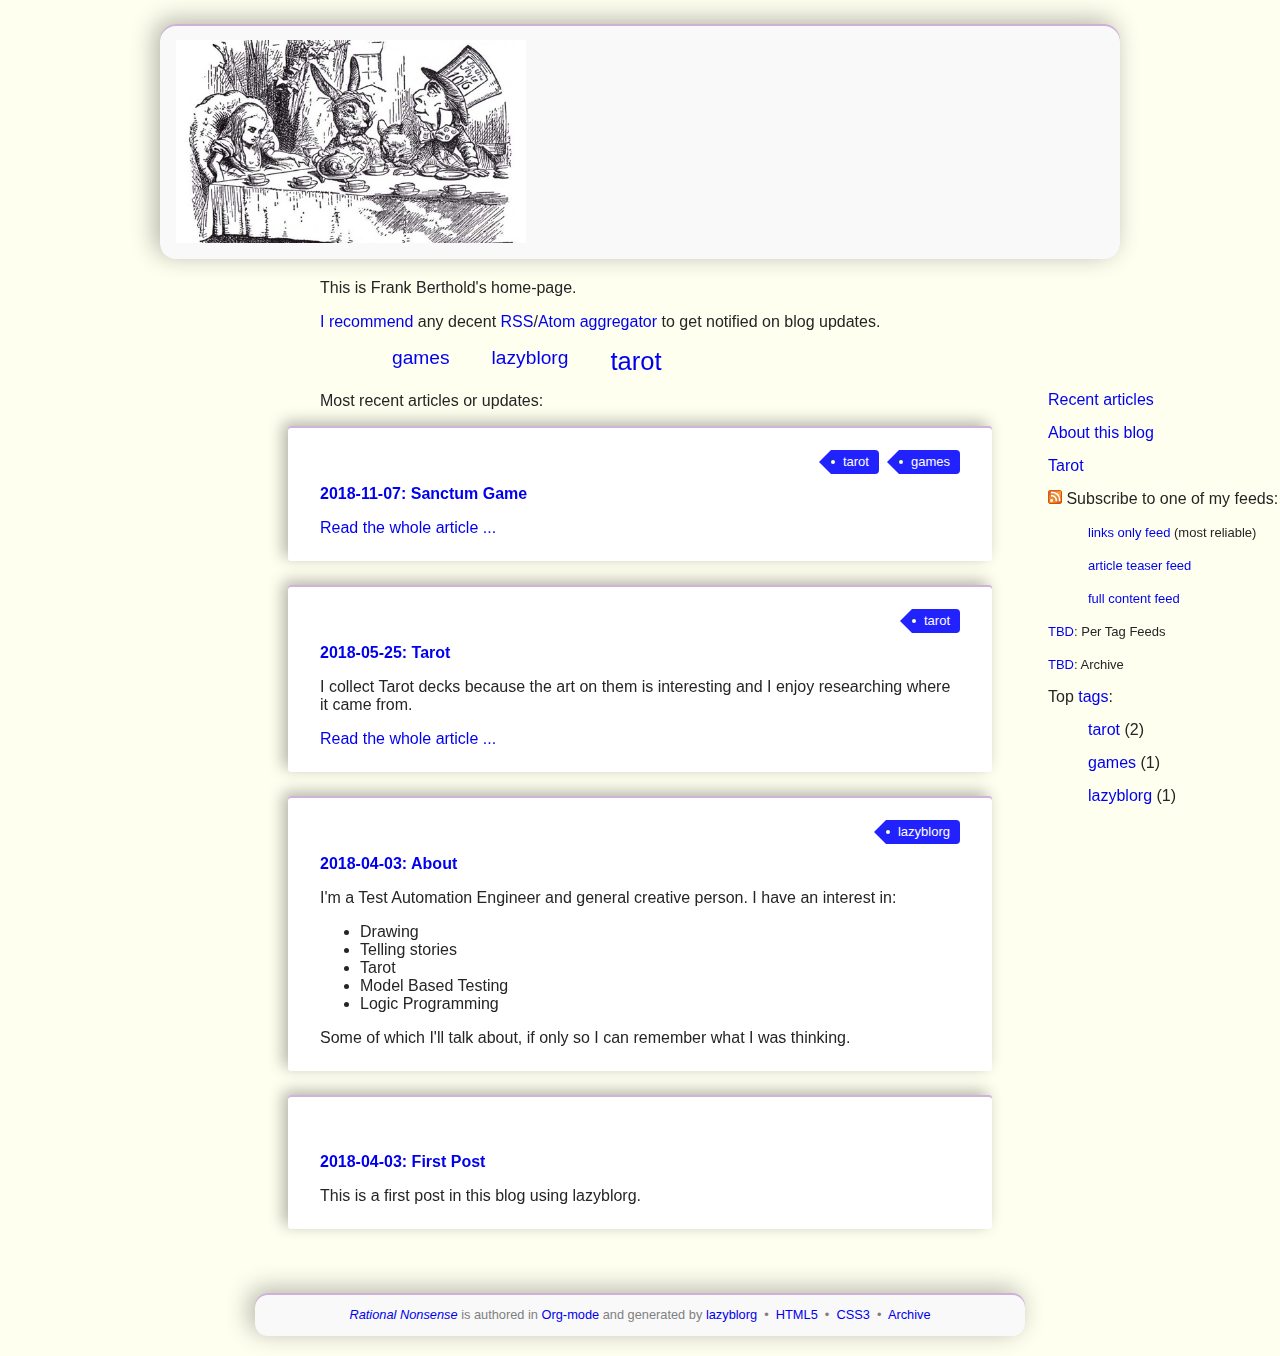
<file: index.html>
<!DOCTYPE html>
  <html xmlns="http://www.w3.org/1999/xhtml">
  <head>
  <meta charset="UTF-8">
  <meta name="author" content="Frank Berthold" />
  <meta name="generator" content="lazyblorg" />
  <meta name="orgmode-id" content="lazyblorg-templates" />
  <link rel="stylesheet" title="Rational Nonsense Standard CSS Style"
        href="//fkberthold.github.io/fkberthold.css" type="text/css" media="screen"  />

  <link rel="alternate" type="application/atom+xml"
        title="Rational Nonsense (links only)" href="//fkberthold.github.io/feeds/lazyblorg-all.atom_1.0.links-only.xml" />
  <link rel="alternate" type="application/atom+xml"
        title="Rational Nonsense (article teasers)" href="//fkberthold.github.io/feeds/lazyblorg-all.atom_1.0.links-and-teaser.xml" />
  <link rel="alternate" type="application/atom+xml"
        title="Rational Nonsense (full content)" href="//fkberthold.github.io/feeds/lazyblorg-all.atom_1.0.links-and-content.xml" />

  <!-- WARNING: This page is written in HTML5 and might not be displayed correctly in old browsers. -->

  <title>Rational Nonsense - Homepage of Frank Berthold</title>
  </head>

  <body class="persistent-body">

  <header class="persistent-header">

      <nav class="entrypage-article-header-nav">
        <span class="breadcrumbs">
          <img src="//fkberthold.github.io/images/tea_party.jpg" alt="Rational Nonsense logo" width="350" style="vertical-align:middle;"><span style="padding-top:1em;">
        </span>
      </nav>

  </header>

  
  <a id="show-sidebar-text" href="#show-sidebar">Show Sidebar</a>
  <div class="sidebar toggle-sidebar">
     <div class="search">
       <iframe id="search-big" src="//duckduckgo.com/search.html?width=140&site=fkberthold.github.io&prefill=Search%20blog"></iframe>
       <iframe id="search-narrow" src="//duckduckgo.com/search.html?width=70&k1=-1&k2=s&site=fkberthold.github.io&prefill=Search"></iframe>
       <br/>
     </div>
     <ul>
     <li><a href="//fkberthold.github.io">Recent articles</a></li>
     <li><a href="about">About this blog</a></li>
     <li><a href="tarot">Tarot</a></li>
     <li><img src="//fkberthold.github.io/images/feed-icon-14x14.png" alt="RSS icon" />&nbsp;Subscribe to one of my feeds:</li>
         <ul>
         <li><span style="font-size:small"><a href="//fkberthold.github.io/feeds/lazyblorg-all.atom_1.0.links-only.xml">links only feed</a> (most reliable)</span></li>
         <li><span style="font-size:small"><a href="//fkberthold.github.io/feeds/lazyblorg-all.atom_1.0.links-and-teaser.xml">article teaser feed</a></span></li>
         <li><span style="font-size:small"><a href="//fkberthold.github.io/feeds/lazyblorg-all.atom_1.0.links-and-content.xml">full content feed</a></span></li>
         </ul>
     <li><span style="font-size:small"><a href="https://en.wiktionary.org/wiki/TBD">TBD</a>: Per Tag Feeds</span></li>
     <li><span style="font-size:small"><a href="https://en.wiktionary.org/wiki/TBD">TBD</a>: Archive</span></li>
     <li>Top <a href="//fkberthold.github.io/tags/">tags</a>:</li>
         <ul class="top-tags-list">
              
              <li><a class="usertag" href="//fkberthold.github.io/tags/tarot">tarot</a> (2)</li>
              <li><a class="usertag" href="//fkberthold.github.io/tags/games">games</a> (1)</li>
              <li><a class="usertag" href="//fkberthold.github.io/tags/lazyblorg">lazyblorg</a> (1)</li>
         </ul>
     </ul>
  </div>


  <div class="entry-page-greetings">
  <p>

    This is Frank Berthold's home-page.

  </p>

  <p>

    <!-- On this page you can see the latest blog updates. For further articles, please use the <b>search bar</b> or <b>navigate through <a href="tags/">the blue tags</a></b>.
    My recommendations are <a href="tags/pim/">pim</a>, <a href="tags/privacy/">privacy</a>, or <a href="tags/security/">security</a>. -->

  </p>

  <p>

    <a href="how-to-use-public-voit/">I recommend</a> any decent <a href="https://en.wikipedia.org/wiki/RSS">RSS</a>/<a href="https://en.wikipedia.org/wiki/Atom_(standard)">Atom aggregator</a> to get notified on blog updates.

  </p>

  <p>
	  <aside class="tag-cloud">
	    <ul>

<li><a href="//fkberthold.github.io/tags/games/" class="tagcloud-usertag tagcloud-size-1 tagcloud-age-0">games</a></li>
<li><a href="//fkberthold.github.io/tags/lazyblorg/" class="tagcloud-usertag tagcloud-size-1 tagcloud-age-0">lazyblorg</a></li>
<li><a href="//fkberthold.github.io/tags/tarot/" class="tagcloud-usertag tagcloud-size-2 tagcloud-age-0">tarot</a></li>


            </ul>
          </aside>
  </p>

  <p>

    Most recent articles or updates:

  </p>
  </div>


<article class="entry-page-article">
	  <aside>
	    <ul class="entry-page-article-tags">                <li><a class="usertag" href="//fkberthold.github.io/tags/tarot/">tarot</a></li>
                <li><a class="usertag" href="//fkberthold.github.io/tags/games/">games</a></li>

	    </ul>
	  </aside>
<h1><a href="sanctum">2018-11-07: Sanctum Game</a></h1>


<p>
<a href="sanctum" class="article-preview-more">Read the whole article&nbsp;...</a>
</p>

</article>



<article class="entry-page-article">
	  <aside>
	    <ul class="entry-page-article-tags">                <li><a class="usertag" href="//fkberthold.github.io/tags/tarot/">tarot</a></li>

	    </ul>
	  </aside>
<h1><a href="tarot">2018-05-25: Tarot</a></h1>


<p>

I collect Tarot decks because the art on them is interesting and I enjoy researching where it came from.

</p>

<p>
<a href="tarot" class="article-preview-more">Read the whole article&nbsp;...</a>
</p>

</article>



<article class="entry-page-article">
	  <aside>
	    <ul class="entry-page-article-tags">                <li><a class="usertag" href="//fkberthold.github.io/tags/lazyblorg/">lazyblorg</a></li>

	    </ul>
	  </aside>
<h1><a href="about">2018-04-03: About</a></h1>


<p>

I'm a Test Automation Engineer and general creative person. I have an interest in:

</p>

<ul>
<li>Drawing</li>
<li>Telling stories</li>
<li>Tarot</li>
<li>Model Based Testing</li>
<li>Logic Programming</li>
</ul>


<p>

Some of which I'll talk about, if only so I can remember what I was thinking.

</p>



</article>



<article class="entry-page-article">
	  <aside>
	    <ul class="entry-page-article-tags">
	    </ul>
	  </aside>
<h1><a href="2018/04/03/20180403-first-post">2018-04-03: First Post</a></h1>


<p>

This is a first post in this blog using lazyblorg.

</p>



</article>



    <footer>
      <p><i><a href="about">Rational Nonsense</a></i> is authored in <a href="//orgmode.org">Org-mode</a> and generated by <a href="https://github.com/novoid/lazyblorg">lazyblorg</a>

	 	&nbsp;&bull;&nbsp; <a href="//validator.w3.org/check/referer">HTML5</a>

	 	&nbsp;&bull;&nbsp; <a href="//jigsaw.w3.org/css-validator/">CSS3</a>

	 	&nbsp;&bull;&nbsp; <a href="https://web.archive.org/web/*/fkberthold.github.io/">Archive</a>
      </p>
    </footer>

  </body>
</html>
</file>
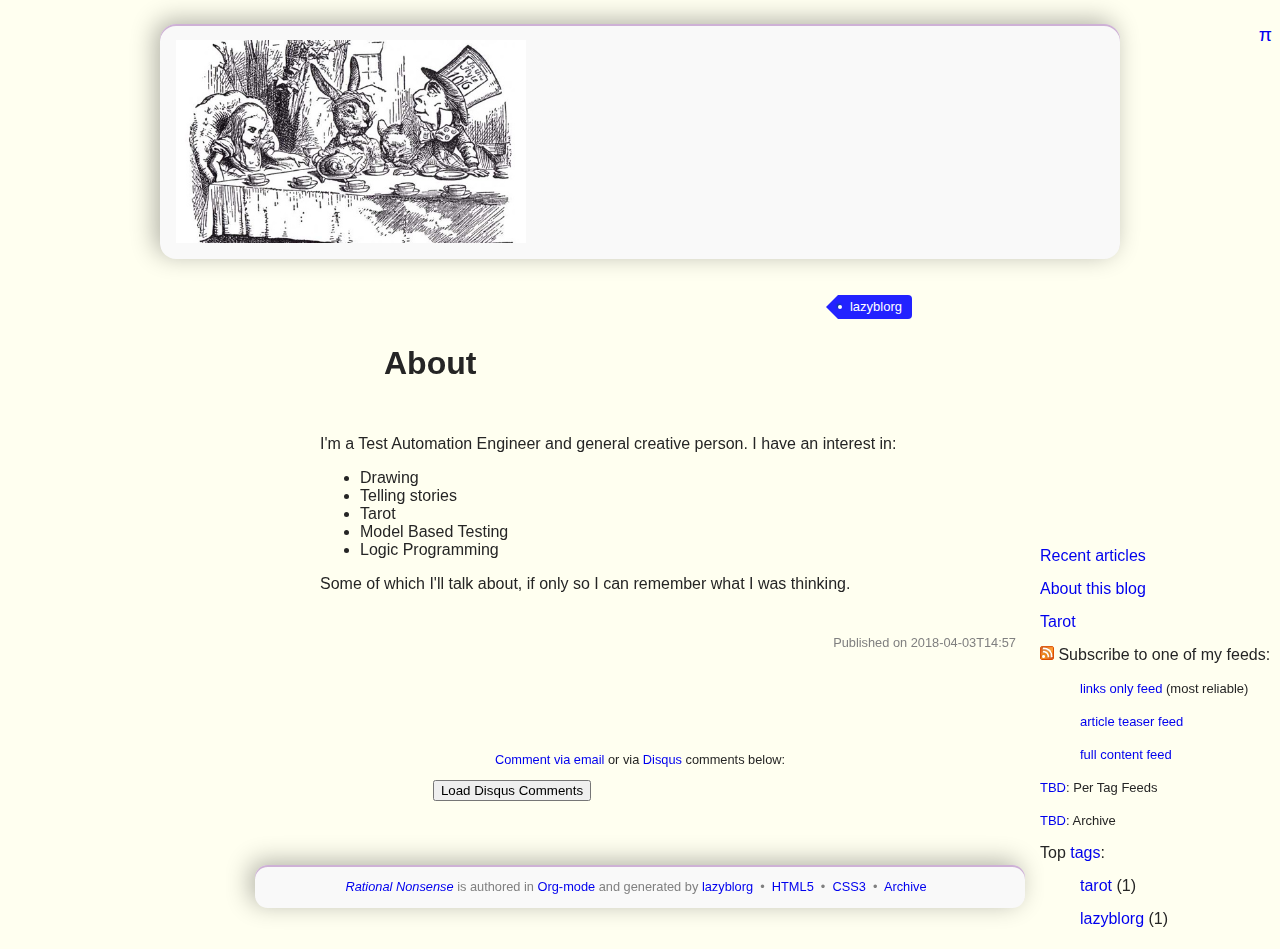
<file: about/index.html>
<!DOCTYPE html>
  <html xmlns="http://www.w3.org/1999/xhtml">
  <head>
  <meta charset="UTF-8">
  <meta name="author" content="Frank Berthold" />
  <meta name="generator" content="lazyblorg" />
  <meta name="orgmode-id" content="2018-04-03-about" />
  <link rel="stylesheet" title="Rational Nonsense Standard CSS Style"
        href="//fkberthold.github.io/fkberthold.css" type="text/css" media="screen"  />

  <link rel="alternate" type="application/atom+xml"
        title="Rational Nonsense (links only)" href="//fkberthold.github.io/feeds/lazyblorg-all.atom_1.0.links-only.xml" />
  <link rel="alternate" type="application/atom+xml"
        title="Rational Nonsense (article teasers)" href="//fkberthold.github.io/feeds/lazyblorg-all.atom_1.0.links-and-teaser.xml" />
  <link rel="alternate" type="application/atom+xml"
        title="Rational Nonsense (full content)" href="//fkberthold.github.io/feeds/lazyblorg-all.atom_1.0.links-and-content.xml" />

  <!-- WARNING: This page is written in HTML5 and might not be displayed correctly in old browsers. -->

      <title>About</title>

  </head>
  <body>

    <div class="common-orgsource"><a href="source.org.txt">&#960;</a></div>

	<header>

	  <nav class="persistent-article-header-nav">
	    <span class="breadcrumbs">
	      <a href="../"><img src="//fkberthold.github.io/images/tea_party.jpg" alt="Rational Nonsense logo" width="350" style="vertical-align:middle;"></a>
	    </span>
	  </nav>
	  <aside class="common-tags">
	    <ul>
                <li><a class="usertag" href="//fkberthold.github.io/tags/lazyblorg/">lazyblorg</a></li>
	    </ul>
	  </aside>

	  <h1 class="common-article-header-title">About</h1>

	</header>

    
  <a id="show-sidebar-text" href="#show-sidebar">Show Sidebar</a>
  <div class="sidebar toggle-sidebar">
     <div class="search">
       <iframe id="search-big" src="//duckduckgo.com/search.html?width=140&site=fkberthold.github.io&prefill=Search%20blog"></iframe>
       <iframe id="search-narrow" src="//duckduckgo.com/search.html?width=70&k1=-1&k2=s&site=fkberthold.github.io&prefill=Search"></iframe>
       <br/>
     </div>
     <ul>
     <li><a href="//fkberthold.github.io">Recent articles</a></li>
     <li><a href="../about">About this blog</a></li>
     <li><a href="../tarot">Tarot</a></li>
     <li><img src="//fkberthold.github.io/images/feed-icon-14x14.png" alt="RSS icon" />&nbsp;Subscribe to one of my feeds:</li>
         <ul>
         <li><span style="font-size:small"><a href="//fkberthold.github.io/feeds/lazyblorg-all.atom_1.0.links-only.xml">links only feed</a> (most reliable)</span></li>
         <li><span style="font-size:small"><a href="//fkberthold.github.io/feeds/lazyblorg-all.atom_1.0.links-and-teaser.xml">article teaser feed</a></span></li>
         <li><span style="font-size:small"><a href="//fkberthold.github.io/feeds/lazyblorg-all.atom_1.0.links-and-content.xml">full content feed</a></span></li>
         </ul>
     <li><span style="font-size:small"><a href="https://en.wiktionary.org/wiki/TBD">TBD</a>: Per Tag Feeds</span></li>
     <li><span style="font-size:small"><a href="https://en.wiktionary.org/wiki/TBD">TBD</a>: Archive</span></li>
     <li>Top <a href="//fkberthold.github.io/tags/">tags</a>:</li>
         <ul class="top-tags-list">
              
              <li><a class="usertag" href="//fkberthold.github.io/tags/tarot">tarot</a> (1)</li>
              <li><a class="usertag" href="//fkberthold.github.io/tags/lazyblorg">lazyblorg</a> (1)</li>
         </ul>
     </ul>
  </div>


    <article class="common-article">

<p>

I'm a Test Automation Engineer and general creative person. I have an interest in:

</p>
<ul>
<li>Drawing</li>
<li>Telling stories</li>
<li>Tarot</li>
<li>Model Based Testing</li>
<li>Logic Programming</li>
</ul>

<p>

Some of which I'll talk about, if only so I can remember what I was thinking.

</p>

    </article>
	  <aside class="published-on">
	    Published on <time datetime="2018-04-03T14:57+05:00">2018-04-03T14:57</time>
	  </aside>

   <p class="email-comment">
      <a href="mailto:fkberthold@gmail.com?subject=2018-04-03-about%20comment:%20&body=Please%20do%20not%20remove%20'2018-04-03-about%20comment:'%20in%20subject%20and%20please%20tell%20me%20whether%20or%20not%20it%20is%20OK%20to%20add%20your%20comment%20and%2For%20your%20email%20address%20to%20the%20blog%20entry!">Comment via email</a> or via <a href="//disqus.com">Disqus</a> comments below:
   </p>

    <div id="disqus_thread"></div>
    <div id="disqus_loader" style="text-align: center">
      <!-- stolen from http://blog.yjl.im/2012/04/let-your-readers-decide-when-to-load.html -->
      <button onclick="load_disqus()">Load Disqus Comments</button>
      <script>
        function load_disqus()
        {
          var dsq = document.createElement('script');
          dsq.type = 'text/javascript';
          dsq.async = true;
          dsq.src = "//fkberthold.disqus.com/embed.js";
          var disqus_identifier = '2018-04-03-about';
          (document.getElementsByTagName('head')[0] || document.getElementsByTagName('body')[0]).appendChild(dsq);
          var ldr = document.getElementById('disqus_loader');
          ldr.parentNode.removeChild(ldr);
        }
      </script>
    </div>
    <noscript>Please enable JavaScript to view the <a href="//disqus.com/?ref_noscript">Disqus comments.</a></noscript>

    <footer>
      <p><i><a href="../about">Rational Nonsense</a></i> is authored in <a href="//orgmode.org">Org-mode</a> and generated by <a href="https://github.com/novoid/lazyblorg">lazyblorg</a>

	 	&nbsp;&bull;&nbsp; <a href="//validator.w3.org/check/referer">HTML5</a>

	 	&nbsp;&bull;&nbsp; <a href="//jigsaw.w3.org/css-validator/">CSS3</a>

	 	&nbsp;&bull;&nbsp; <a href="https://web.archive.org/web/*/fkberthold.github.io/">Archive</a>
      </p>
    </footer>

  </body>
</html>
</file>
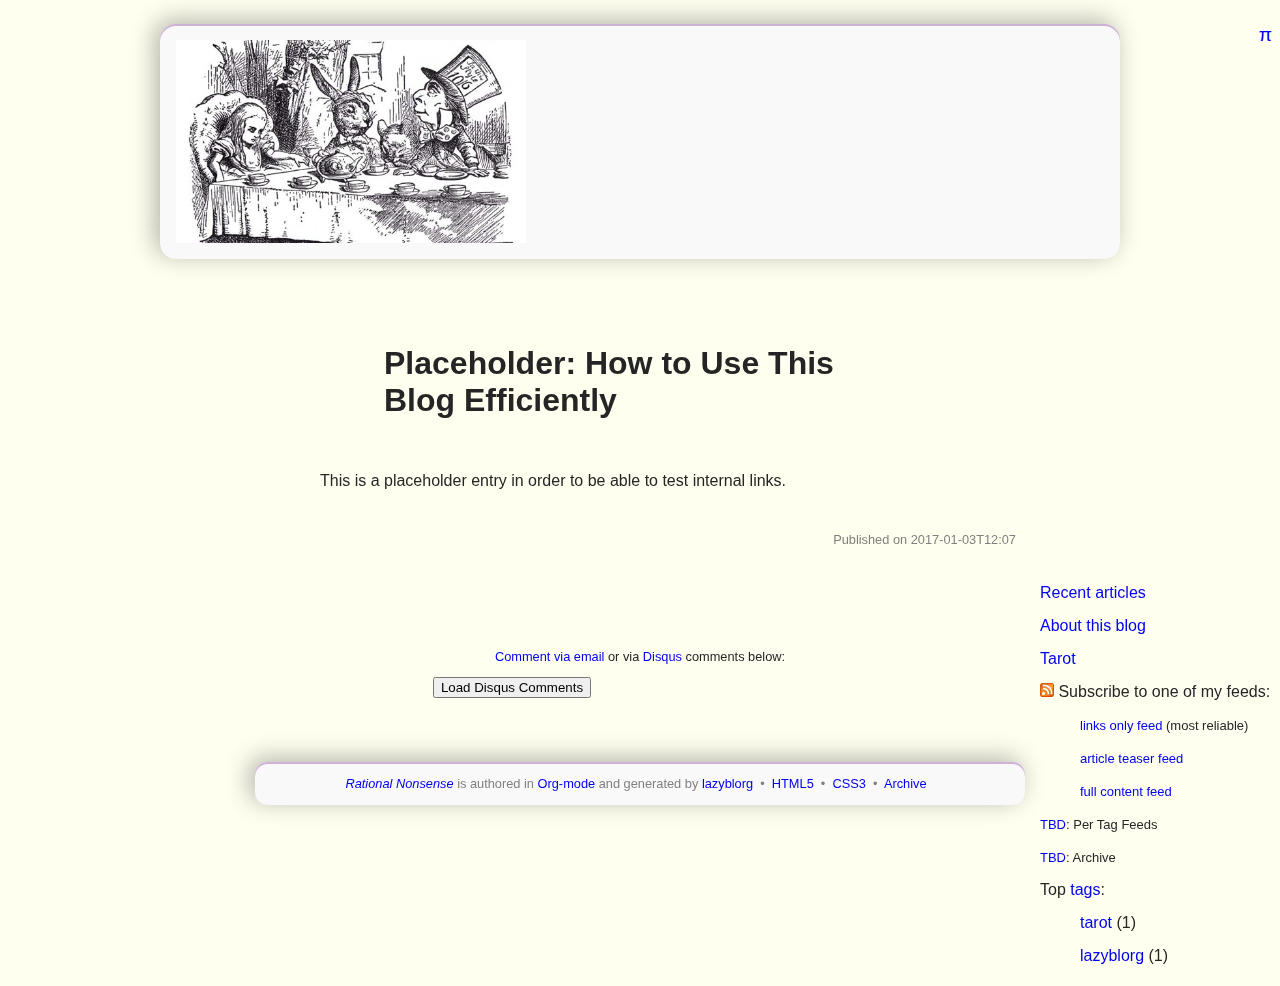
<file: how-to-use-public-voit/index.html>
<!DOCTYPE html>
  <html xmlns="http://www.w3.org/1999/xhtml">
  <head>
  <meta charset="UTF-8">
  <meta name="author" content="Frank Berthold" />
  <meta name="generator" content="lazyblorg" />
  <meta name="orgmode-id" content="2017-01-03-how-to-use-public-voit" />
  <link rel="stylesheet" title="Rational Nonsense Standard CSS Style"
        href="//fkberthold.github.io/fkberthold.css" type="text/css" media="screen"  />

  <link rel="alternate" type="application/atom+xml"
        title="Rational Nonsense (links only)" href="//fkberthold.github.io/feeds/lazyblorg-all.atom_1.0.links-only.xml" />
  <link rel="alternate" type="application/atom+xml"
        title="Rational Nonsense (article teasers)" href="//fkberthold.github.io/feeds/lazyblorg-all.atom_1.0.links-and-teaser.xml" />
  <link rel="alternate" type="application/atom+xml"
        title="Rational Nonsense (full content)" href="//fkberthold.github.io/feeds/lazyblorg-all.atom_1.0.links-and-content.xml" />

  <!-- WARNING: This page is written in HTML5 and might not be displayed correctly in old browsers. -->

      <title>Placeholder: How to Use This Blog Efficiently</title>

  </head>
  <body>

    <div class="common-orgsource"><a href="source.org.txt">&#960;</a></div>

	<header>

	  <nav class="persistent-article-header-nav">
	    <span class="breadcrumbs">
	      <a href="../"><img src="//fkberthold.github.io/images/tea_party.jpg" alt="Rational Nonsense logo" width="350" style="vertical-align:middle;"></a>
	    </span>
	  </nav>
	  <aside class="common-tags">
	    <ul>
	    </ul>
	  </aside>

	  <h1 class="common-article-header-title">Placeholder: How to Use This Blog Efficiently</h1>

	</header>

    
  <a id="show-sidebar-text" href="#show-sidebar">Show Sidebar</a>
  <div class="sidebar toggle-sidebar">
     <div class="search">
       <iframe id="search-big" src="//duckduckgo.com/search.html?width=140&site=fkberthold.github.io&prefill=Search%20blog"></iframe>
       <iframe id="search-narrow" src="//duckduckgo.com/search.html?width=70&k1=-1&k2=s&site=fkberthold.github.io&prefill=Search"></iframe>
       <br/>
     </div>
     <ul>
     <li><a href="//fkberthold.github.io">Recent articles</a></li>
     <li><a href="../about">About this blog</a></li>
     <li><a href="../tarot">Tarot</a></li>
     <li><img src="//fkberthold.github.io/images/feed-icon-14x14.png" alt="RSS icon" />&nbsp;Subscribe to one of my feeds:</li>
         <ul>
         <li><span style="font-size:small"><a href="//fkberthold.github.io/feeds/lazyblorg-all.atom_1.0.links-only.xml">links only feed</a> (most reliable)</span></li>
         <li><span style="font-size:small"><a href="//fkberthold.github.io/feeds/lazyblorg-all.atom_1.0.links-and-teaser.xml">article teaser feed</a></span></li>
         <li><span style="font-size:small"><a href="//fkberthold.github.io/feeds/lazyblorg-all.atom_1.0.links-and-content.xml">full content feed</a></span></li>
         </ul>
     <li><span style="font-size:small"><a href="https://en.wiktionary.org/wiki/TBD">TBD</a>: Per Tag Feeds</span></li>
     <li><span style="font-size:small"><a href="https://en.wiktionary.org/wiki/TBD">TBD</a>: Archive</span></li>
     <li>Top <a href="//fkberthold.github.io/tags/">tags</a>:</li>
         <ul class="top-tags-list">
              
              <li><a class="usertag" href="//fkberthold.github.io/tags/tarot">tarot</a> (1)</li>
              <li><a class="usertag" href="//fkberthold.github.io/tags/lazyblorg">lazyblorg</a> (1)</li>
         </ul>
     </ul>
  </div>


    <article class="common-article">

<p>

This is a placeholder entry in order to be able to test internal links.

</p>

    </article>
	  <aside class="published-on">
	    Published on <time datetime="2017-01-03T12:07+05:00">2017-01-03T12:07</time>
	  </aside>

   <p class="email-comment">
      <a href="mailto:fkberthold@gmail.com?subject=2017-01-03-how-to-use-public-voit%20comment:%20&body=Please%20do%20not%20remove%20'2017-01-03-how-to-use-public-voit%20comment:'%20in%20subject%20and%20please%20tell%20me%20whether%20or%20not%20it%20is%20OK%20to%20add%20your%20comment%20and%2For%20your%20email%20address%20to%20the%20blog%20entry!">Comment via email</a> or via <a href="//disqus.com">Disqus</a> comments below:
   </p>

    <div id="disqus_thread"></div>
    <div id="disqus_loader" style="text-align: center">
      <!-- stolen from http://blog.yjl.im/2012/04/let-your-readers-decide-when-to-load.html -->
      <button onclick="load_disqus()">Load Disqus Comments</button>
      <script>
        function load_disqus()
        {
          var dsq = document.createElement('script');
          dsq.type = 'text/javascript';
          dsq.async = true;
          dsq.src = "//fkberthold.disqus.com/embed.js";
          var disqus_identifier = '2017-01-03-how-to-use-public-voit';
          (document.getElementsByTagName('head')[0] || document.getElementsByTagName('body')[0]).appendChild(dsq);
          var ldr = document.getElementById('disqus_loader');
          ldr.parentNode.removeChild(ldr);
        }
      </script>
    </div>
    <noscript>Please enable JavaScript to view the <a href="//disqus.com/?ref_noscript">Disqus comments.</a></noscript>

    <footer>
      <p><i><a href="../about">Rational Nonsense</a></i> is authored in <a href="//orgmode.org">Org-mode</a> and generated by <a href="https://github.com/novoid/lazyblorg">lazyblorg</a>

	 	&nbsp;&bull;&nbsp; <a href="//validator.w3.org/check/referer">HTML5</a>

	 	&nbsp;&bull;&nbsp; <a href="//jigsaw.w3.org/css-validator/">CSS3</a>

	 	&nbsp;&bull;&nbsp; <a href="https://web.archive.org/web/*/fkberthold.github.io/">Archive</a>
      </p>
    </footer>

  </body>
</html>
</file>
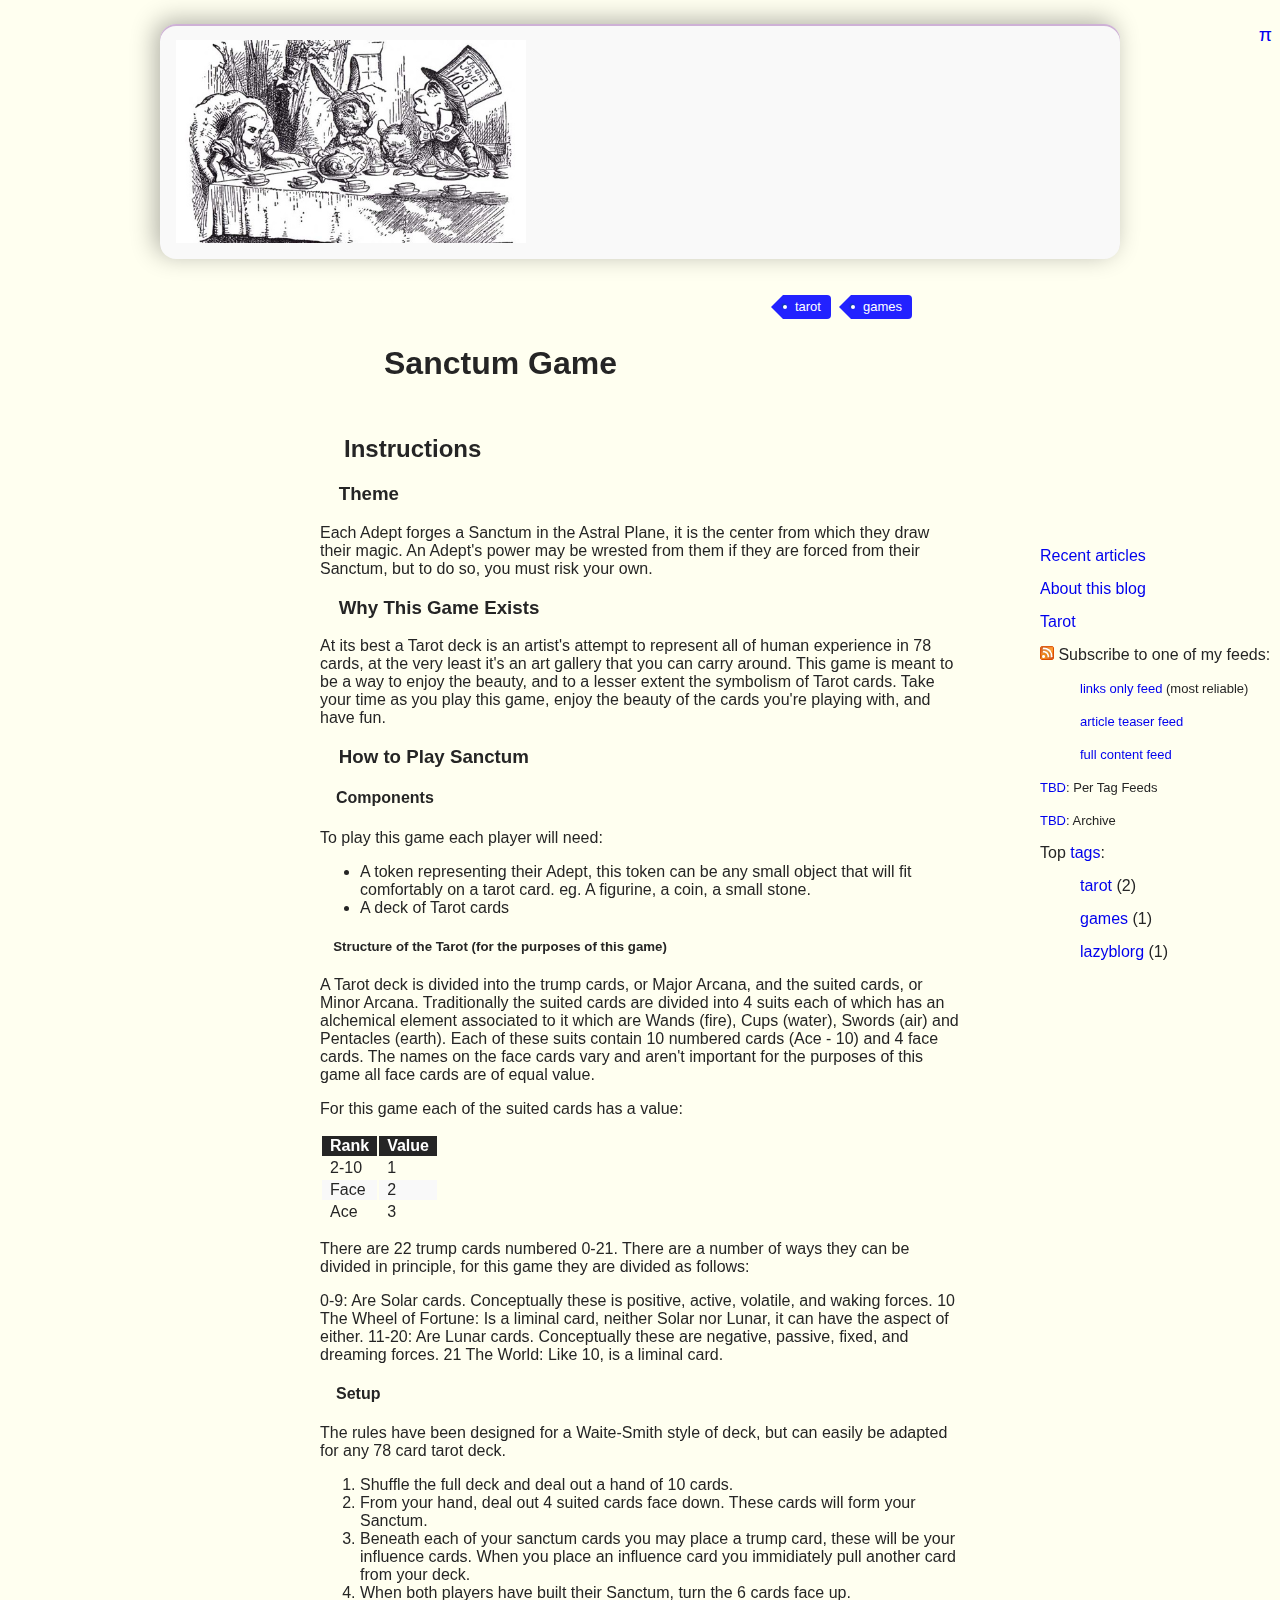
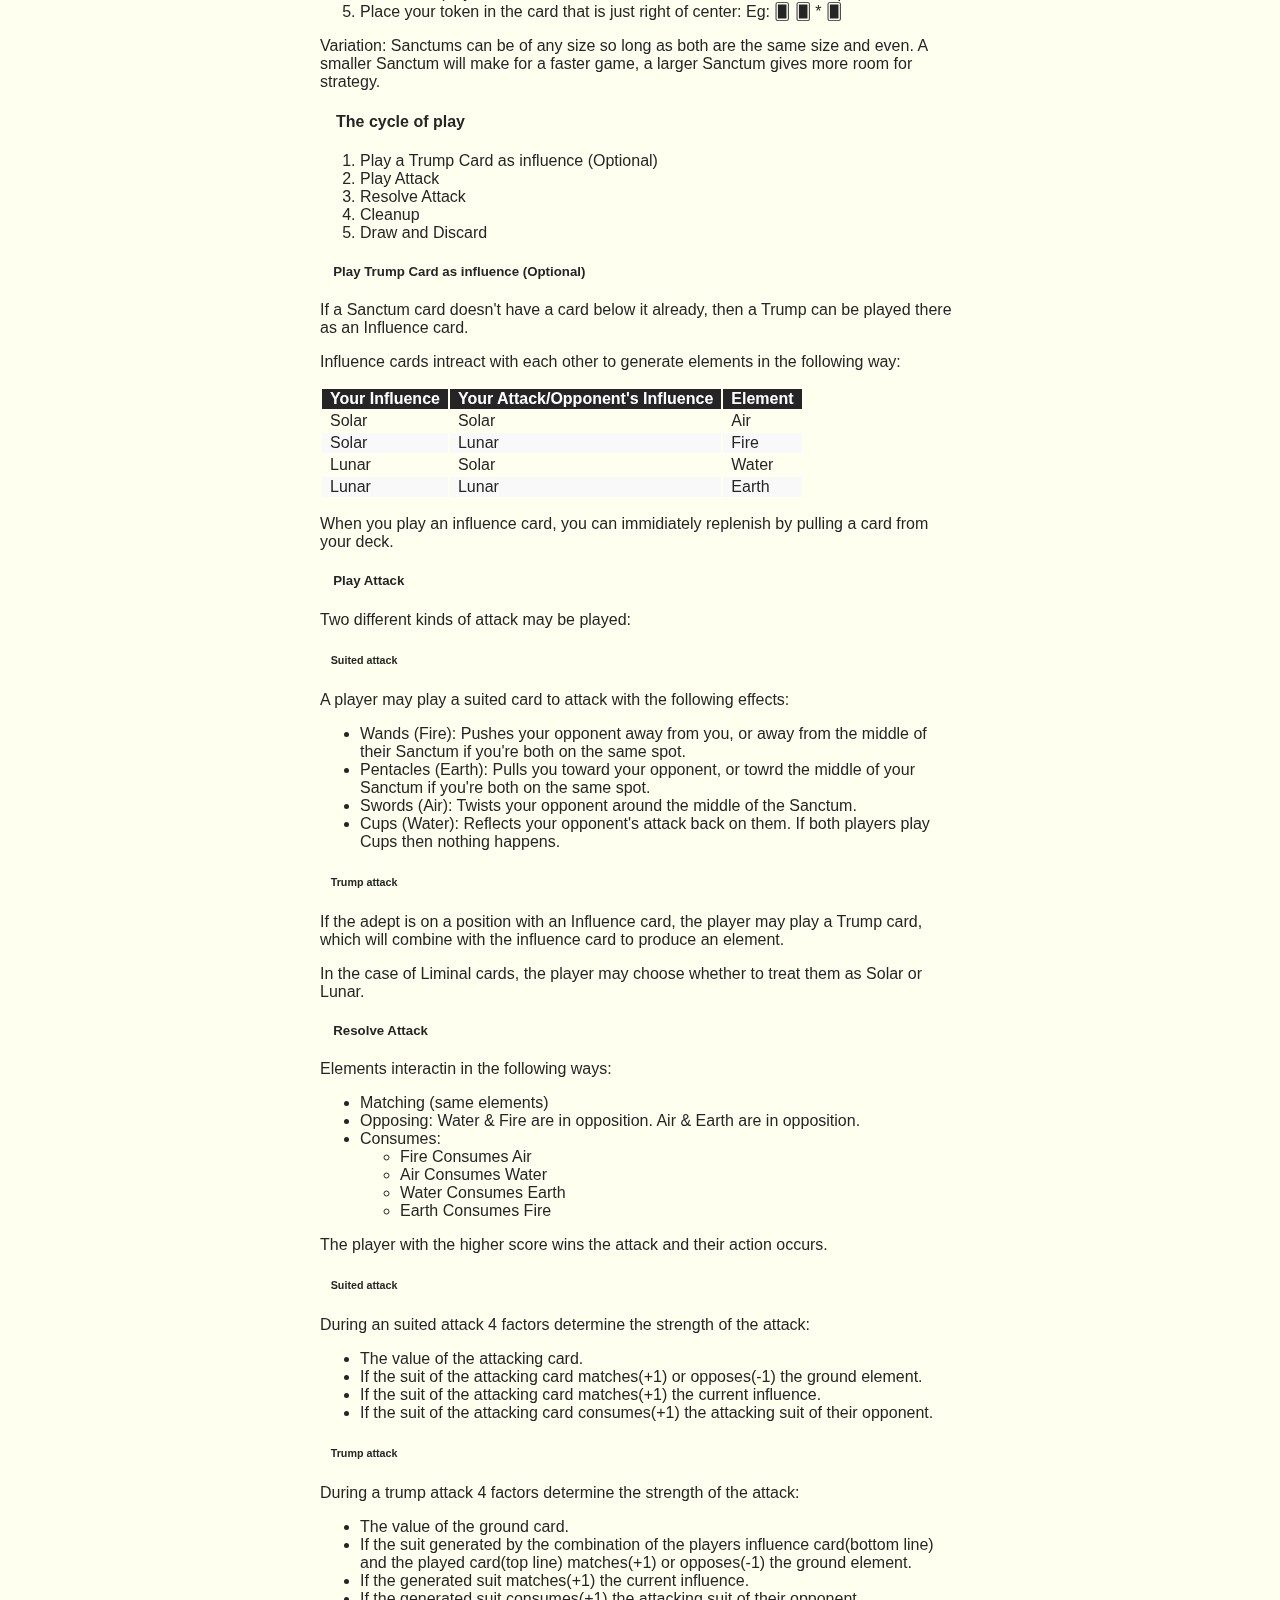
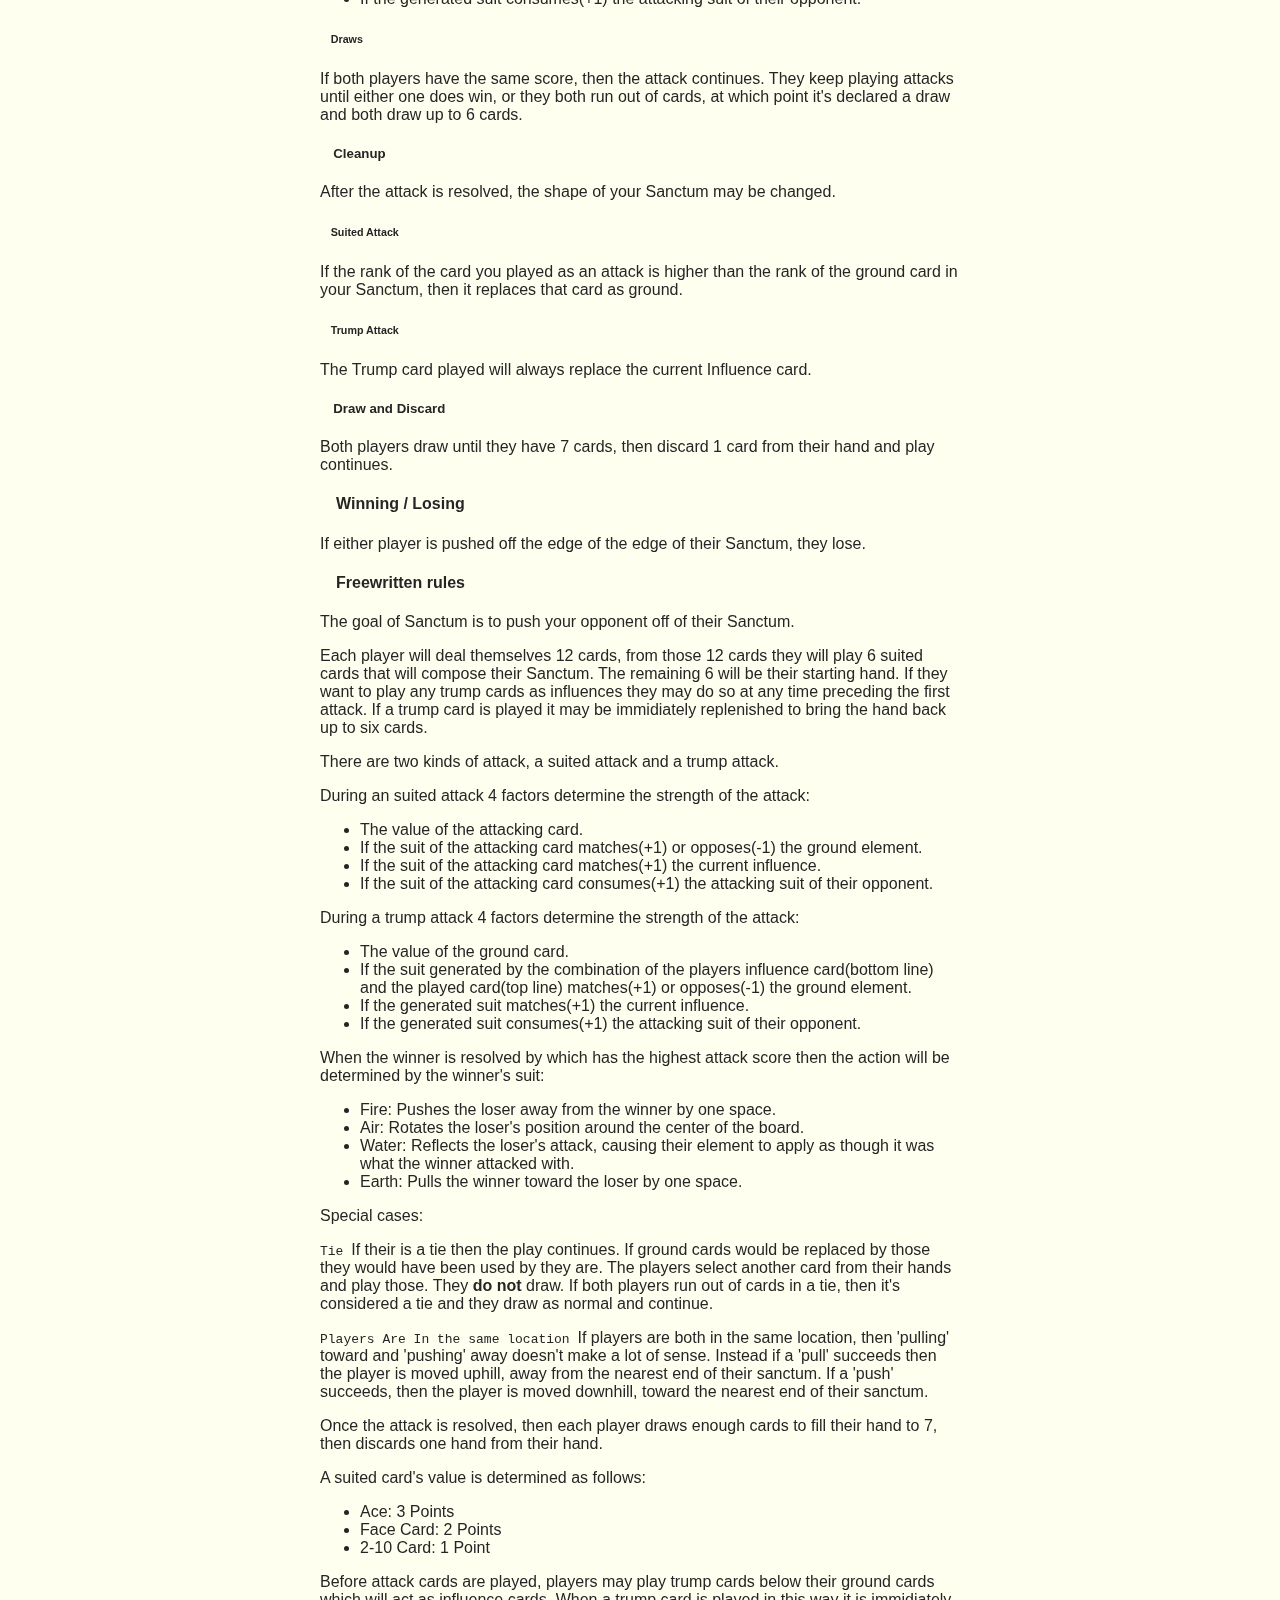
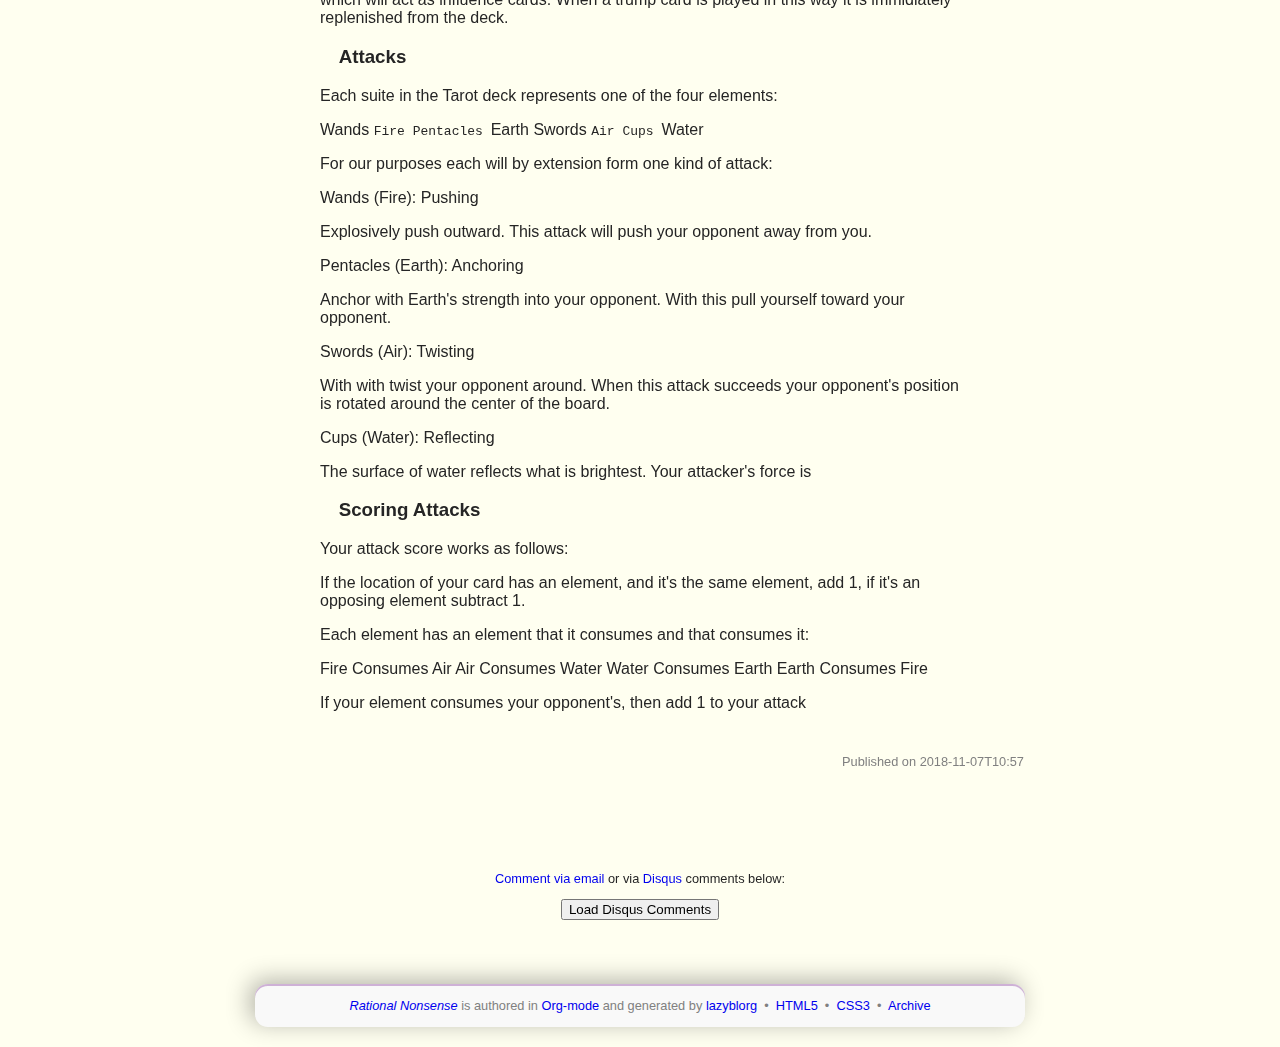
<file: sanctum/index.html>
<!DOCTYPE html>
  <html xmlns="http://www.w3.org/1999/xhtml">
  <head>
  <meta charset="UTF-8">
  <meta name="author" content="Frank Berthold" />
  <meta name="generator" content="lazyblorg" />
  <meta name="orgmode-id" content="2018-11-07-sanctum" />
  <link rel="stylesheet" title="Rational Nonsense Standard CSS Style"
        href="//fkberthold.github.io/fkberthold.css" type="text/css" media="screen"  />

  <link rel="alternate" type="application/atom+xml"
        title="Rational Nonsense (links only)" href="//fkberthold.github.io/feeds/lazyblorg-all.atom_1.0.links-only.xml" />
  <link rel="alternate" type="application/atom+xml"
        title="Rational Nonsense (article teasers)" href="//fkberthold.github.io/feeds/lazyblorg-all.atom_1.0.links-and-teaser.xml" />
  <link rel="alternate" type="application/atom+xml"
        title="Rational Nonsense (full content)" href="//fkberthold.github.io/feeds/lazyblorg-all.atom_1.0.links-and-content.xml" />

  <!-- WARNING: This page is written in HTML5 and might not be displayed correctly in old browsers. -->

      <title>Sanctum Game</title>

  </head>
  <body>

    <div class="common-orgsource"><a href="source.org.txt">&#960;</a></div>

	<header>

	  <nav class="persistent-article-header-nav">
	    <span class="breadcrumbs">
	      <a href="../"><img src="//fkberthold.github.io/images/tea_party.jpg" alt="Rational Nonsense logo" width="350" style="vertical-align:middle;"></a>
	    </span>
	  </nav>
	  <aside class="common-tags">
	    <ul>
                <li><a class="usertag" href="//fkberthold.github.io/tags/tarot/">tarot</a></li>
                <li><a class="usertag" href="//fkberthold.github.io/tags/games/">games</a></li>
	    </ul>
	  </aside>

	  <h1 class="common-article-header-title">Sanctum Game</h1>

	</header>

    
  <a id="show-sidebar-text" href="#show-sidebar">Show Sidebar</a>
  <div class="sidebar toggle-sidebar">
     <div class="search">
       <iframe id="search-big" src="//duckduckgo.com/search.html?width=140&site=fkberthold.github.io&prefill=Search%20blog"></iframe>
       <iframe id="search-narrow" src="//duckduckgo.com/search.html?width=70&k1=-1&k2=s&site=fkberthold.github.io&prefill=Search"></iframe>
       <br/>
     </div>
     <ul>
     <li><a href="//fkberthold.github.io">Recent articles</a></li>
     <li><a href="../about">About this blog</a></li>
     <li><a href="../tarot">Tarot</a></li>
     <li><img src="//fkberthold.github.io/images/feed-icon-14x14.png" alt="RSS icon" />&nbsp;Subscribe to one of my feeds:</li>
         <ul>
         <li><span style="font-size:small"><a href="//fkberthold.github.io/feeds/lazyblorg-all.atom_1.0.links-only.xml">links only feed</a> (most reliable)</span></li>
         <li><span style="font-size:small"><a href="//fkberthold.github.io/feeds/lazyblorg-all.atom_1.0.links-and-teaser.xml">article teaser feed</a></span></li>
         <li><span style="font-size:small"><a href="//fkberthold.github.io/feeds/lazyblorg-all.atom_1.0.links-and-content.xml">full content feed</a></span></li>
         </ul>
     <li><span style="font-size:small"><a href="https://en.wiktionary.org/wiki/TBD">TBD</a>: Per Tag Feeds</span></li>
     <li><span style="font-size:small"><a href="https://en.wiktionary.org/wiki/TBD">TBD</a>: Archive</span></li>
     <li>Top <a href="//fkberthold.github.io/tags/">tags</a>:</li>
         <ul class="top-tags-list">
              
              <li><a class="usertag" href="//fkberthold.github.io/tags/tarot">tarot</a> (2)</li>
              <li><a class="usertag" href="//fkberthold.github.io/tags/games">games</a> (1)</li>
              <li><a class="usertag" href="//fkberthold.github.io/tags/lazyblorg">lazyblorg</a> (1)</li>
         </ul>
     </ul>
  </div>


    <article class="common-article">

	  <header><h2 class="section-title">Instructions</h2></header>

	  <header><h3 class="section-title">Theme</h3></header>

<p>

Each Adept forges a Sanctum in the Astral Plane, it is the center from which they draw their magic.  An Adept's power may be wrested from them if they are forced from their Sanctum, but to do so, you must risk your own.

</p>

	  <header><h3 class="section-title">Why This Game Exists</h3></header>

<p>

At its best a Tarot deck is an artist's attempt to represent all of human experience in 78 cards, at the very least it's an art gallery that you can carry around.  This game is meant to be a way to enjoy the beauty, and to a lesser extent the symbolism of Tarot cards. Take your time as you play this game, enjoy the beauty of the cards you're playing with, and have fun.

</p>

	  <header><h3 class="section-title">How to Play Sanctum</h3></header>

	  <header><h4 class="section-title">Components</h4></header>

<p>

To play this game each player will need:

</p>
<ul>
<li>A token representing their Adept, this token can be any small object that will fit comfortably on a tarot card. eg. A figurine, a coin, a small stone.</li>
<li>A deck of Tarot cards</li>
</ul>

	  <header><h5 class="section-title">Structure of the Tarot (for the purposes of this game)</h5></header>

<p>

A Tarot deck is divided into the trump cards, or Major Arcana, and the suited cards, or Minor Arcana. Traditionally the suited cards are divided into 4 suits each of which has an alchemical element associated to it which are Wands (fire), Cups (water), Swords (air) and Pentacles (earth). Each of these suits contain 10 numbered cards (Ace - 10) and 4 face cards. The names on the face cards vary and aren't important for the purposes of this game all face cards are of equal value.

</p>

<p>

For this game each of the suited cards has a value:

</p>
<table>
<thead>
<tr class="header">
<th style="text-align: left;">Rank</th>
<th style="text-align: left;">Value</th>
</tr>
</thead>
<tbody>
<tr class="odd">
<td style="text-align: left;">2-10</td>
<td style="text-align: left;">1</td>
</tr>
<tr class="even">
<td style="text-align: left;">Face</td>
<td style="text-align: left;">2</td>
</tr>
<tr class="odd">
<td style="text-align: left;">Ace</td>
<td style="text-align: left;">3</td>
</tr>
</tbody>
</table>

<p>

There are 22 trump cards numbered 0-21. There are a number of ways they can be divided in principle, for this game they are divided as follows:

</p>

<p>

0-9: Are Solar cards. Conceptually these is positive, active, volatile, and waking forces. 10 The Wheel of Fortune: Is a liminal card, neither Solar nor Lunar, it can have the aspect of either. 11-20: Are Lunar cards. Conceptually these are negative, passive, fixed, and dreaming forces. 21 The World: Like 10, is a liminal card.

</p>

	  <header><h4 class="section-title">Setup</h4></header>

<p>

The rules have been designed for a Waite-Smith style of deck, but can easily be adapted for any 78 card tarot deck.

</p>
<ol>
<li>Shuffle the full deck and deal out a hand of 10 cards.</li>
<li>From your hand, deal out 4 suited cards face down. These cards will form your Sanctum.</li>
<li>Beneath each of your sanctum cards you may place a trump card, these will be your influence cards. When you place an influence card you immidiately pull another card from your deck.</li>
<li>When both players have built their Sanctum, turn the 6 cards face up.</li>
<li>Place your token in the card that is just right of center: Eg: 🂠 🂠 * 🂠</li>
</ol>

<p>

Variation: Sanctums can be of any size so long as both are the same size and even. A smaller Sanctum will make for a faster game, a larger Sanctum gives more room for strategy.

</p>

	  <header><h4 class="section-title">The cycle of play</h4></header>
<ol>
<li>Play a Trump Card as influence (Optional)</li>
<li>Play Attack</li>
<li>Resolve Attack</li>
<li>Cleanup</li>
<li>Draw and Discard</li>
</ol>

	  <header><h5 class="section-title">Play Trump Card as influence (Optional)</h5></header>

<p>

If a Sanctum card doesn't have a card below it already, then a Trump can be played there as an Influence card.

</p>

<p>

Influence cards intreact with each other to generate elements in the following way:

</p>
<table>
<thead>
<tr class="header">
<th style="text-align: left;">Your Influence</th>
<th style="text-align: left;">Your Attack/Opponent's Influence</th>
<th style="text-align: left;">Element</th>
</tr>
</thead>
<tbody>
<tr class="odd">
<td style="text-align: left;">Solar</td>
<td style="text-align: left;">Solar</td>
<td style="text-align: left;">Air</td>
</tr>
<tr class="even">
<td style="text-align: left;">Solar</td>
<td style="text-align: left;">Lunar</td>
<td style="text-align: left;">Fire</td>
</tr>
<tr class="odd">
<td style="text-align: left;">Lunar</td>
<td style="text-align: left;">Solar</td>
<td style="text-align: left;">Water</td>
</tr>
<tr class="even">
<td style="text-align: left;">Lunar</td>
<td style="text-align: left;">Lunar</td>
<td style="text-align: left;">Earth</td>
</tr>
</tbody>
</table>

<p>

When you play an influence card, you can immidiately replenish by pulling a card from your deck.

</p>

	  <header><h5 class="section-title">Play Attack</h5></header>

<p>

Two different kinds of attack may be played:

</p>

	  <header><h6 class="section-title">Suited attack</h6></header>

<p>

A player may play a suited card to attack with the following effects:

</p>
<ul>
<li>Wands (Fire): Pushes your opponent away from you, or away from the middle of their Sanctum if you're both on the same spot.</li>
<li>Pentacles (Earth): Pulls you toward your opponent, or towrd the middle of your Sanctum if you're both on the same spot.</li>
<li>Swords (Air): Twists your opponent around the middle of the Sanctum.</li>
<li>Cups (Water): Reflects your opponent's attack back on them. If both players play Cups then nothing happens.</li>
</ul>

	  <header><h6 class="section-title">Trump attack</h6></header>

<p>

If the adept is on a position with an Influence card, the player may play a Trump card, which will combine with the influence card to produce an element.

</p>

<p>

In the case of Liminal cards, the player may choose whether to treat them as Solar or Lunar.

</p>

	  <header><h5 class="section-title">Resolve Attack</h5></header>

<p>

Elements interactin in the following ways:

</p>
<ul>
<li>Matching (same elements)</li>
<li>Opposing: Water &amp; Fire are in opposition. Air &amp; Earth are in opposition.</li>
<li>Consumes:
<ul>
<li>Fire Consumes Air</li>
<li>Air Consumes Water</li>
<li>Water Consumes Earth</li>
<li>Earth Consumes Fire</li>
</ul></li>
</ul>

<p>

The player with the higher score wins the attack and their action occurs.

</p>

	  <header><h6 class="section-title">Suited attack</h6></header>

<p>

During an suited attack 4 factors determine the strength of the attack:

</p>
<ul>
<li>The value of the attacking card.</li>
<li>If the suit of the attacking card matches(+1) or opposes(-1) the ground element.</li>
<li>If the suit of the attacking card matches(+1) the current influence.</li>
<li>If the suit of the attacking card consumes(+1) the attacking suit of their opponent.</li>
</ul>

	  <header><h6 class="section-title">Trump attack</h6></header>

<p>

During a trump attack 4 factors determine the strength of the attack:

</p>
<ul>
<li>The value of the ground card.</li>
<li>If the suit generated by the combination of the players influence card(bottom line) and the played card(top line) matches(+1) or opposes(-1) the ground element.</li>
<li>If the generated suit matches(+1) the current influence.</li>
<li>If the generated suit consumes(+1) the attacking suit of their opponent.</li>
</ul>

	  <header><h6 class="section-title">Draws</h6></header>

<p>

If both players have the same score, then the attack continues. They keep playing attacks until either one does win, or they both run out of cards, at which point it's declared a draw and both draw up to 6 cards.

</p>

	  <header><h5 class="section-title">Cleanup</h5></header>

<p>

After the attack is resolved, the shape of your Sanctum may be changed.

</p>

	  <header><h6 class="section-title">Suited Attack</h6></header>

<p>

If the rank of the card you played as an attack is higher than the rank of the ground card in your Sanctum, then it replaces that card as ground.

</p>

	  <header><h6 class="section-title">Trump Attack</h6></header>

<p>

The Trump card played will always replace the current Influence card.

</p>

	  <header><h5 class="section-title">Draw and Discard</h5></header>

<p>

Both players draw until they have 7 cards, then discard 1 card from their hand and play continues.

</p>

	  <header><h4 class="section-title">Winning / Losing</h4></header>

<p>

If either player is pushed off the edge of the edge of their Sanctum, they lose.

</p>

	  <header><h4 class="section-title">Freewritten rules</h4></header>

<p>

The goal of Sanctum is to push your opponent off of their Sanctum.

</p>

<p>

Each player will deal themselves 12 cards, from those 12 cards they will play 6 suited cards that will compose their Sanctum. The remaining 6 will be their starting hand. If they want to play any trump cards as influences they may do so at any time preceding the first attack. If a trump card is played it may be immidiately replenished to bring the hand back up to six cards.

</p>

<p>

There are two kinds of attack, a suited attack and a trump attack.

</p>

<p>

During an suited attack 4 factors determine the strength of the attack:

</p>
<ul>
<li>The value of the attacking card.</li>
<li>If the suit of the attacking card matches(+1) or opposes(-1) the ground element.</li>
<li>If the suit of the attacking card matches(+1) the current influence.</li>
<li>If the suit of the attacking card consumes(+1) the attacking suit of their opponent.</li>
</ul>

<p>

During a trump attack 4 factors determine the strength of the attack:

</p>
<ul>
<li>The value of the ground card.</li>
<li>If the suit generated by the combination of the players influence card(bottom line) and the played card(top line) matches(+1) or opposes(-1) the ground element.</li>
<li>If the generated suit matches(+1) the current influence.</li>
<li>If the generated suit consumes(+1) the attacking suit of their opponent.</li>
</ul>

<p>

When the winner is resolved by which has the highest attack score then the action will be determined by the winner's suit:

</p>
<ul>
<li>Fire: Pushes the loser away from the winner by one space.</li>
<li>Air: Rotates the loser's position around the center of the board.</li>
<li>Water: Reflects the loser's attack, causing their element to apply as though it was what the winner attacked with.</li>
<li>Earth: Pulls the winner toward the loser by one space.</li>
</ul>

<p>

Special cases:

</p>

<p>

<code> Tie </code> If their is a tie then the play continues. If ground cards would be replaced by those they would have been used by they are. The players select another card from their hands and play those. They <b>do not</b> draw. If both players run out of cards in a tie, then it's considered a tie and they draw as normal and continue.

</p>

<p>

<code> Players Are In the same location </code> If players are both in the same location, then 'pulling' toward and 'pushing' away doesn't make a lot of sense. Instead if a 'pull' succeeds then the player is moved uphill, away from the nearest end of their sanctum. If a 'push' succeeds, then the player is moved downhill, toward the nearest end of their sanctum.

</p>

<p>

Once the attack is resolved, then each player draws enough cards to fill their hand to 7, then discards one hand from their hand.

</p>

<p>

A suited card's value is determined as follows:

</p>
<ul>
<li>Ace: 3 Points</li>
<li>Face Card: 2 Points</li>
<li>2-10 Card: 1 Point</li>
</ul>

<p>

Before attack cards are played, players may play trump cards below their ground cards which will act as influence cards. When a trump card is played in this way it is immidiately replenished from the deck.

</p>

	  <header><h3 class="section-title">Attacks</h3></header>

<p>

Each suite in the Tarot deck represents one of the four elements:

</p>

<p>

Wands <code> Fire Pentacles </code> Earth Swords <code> Air Cups </code> Water

</p>

<p>

For our purposes each will by extension form one kind of attack:

</p>

<p>

Wands (Fire): Pushing

</p>

<p>

Explosively push outward. This attack will push your opponent away from you.

</p>

<p>

Pentacles (Earth): Anchoring

</p>

<p>

Anchor with Earth's strength into your opponent. With this pull yourself toward your opponent.

</p>

<p>

Swords (Air): Twisting

</p>

<p>

With with twist your opponent around. When this attack succeeds your opponent's position is rotated around the center of the board.

</p>

<p>

Cups (Water): Reflecting

</p>

<p>

The surface of water reflects what is brightest. Your attacker's force is

</p>

	  <header><h3 class="section-title">Scoring Attacks</h3></header>

<p>

Your attack score works as follows:

</p>

<p>

If the location of your card has an element, and it's the same element, add 1, if it's an opposing element subtract 1.

</p>

<p>

Each element has an element that it consumes and that consumes it:

</p>

<p>

Fire Consumes Air Air Consumes Water Water Consumes Earth Earth Consumes Fire

</p>

<p>

If your element consumes your opponent's, then add 1 to your attack

</p>

    </article>
	  <aside class="published-on">
	    Published on <time datetime="2018-11-07T10:57+05:00">2018-11-07T10:57</time>
	  </aside>

   <p class="email-comment">
      <a href="mailto:fkberthold@gmail.com?subject=2018-11-07-sanctum%20comment:%20&body=Please%20do%20not%20remove%20'2018-11-07-sanctum%20comment:'%20in%20subject%20and%20please%20tell%20me%20whether%20or%20not%20it%20is%20OK%20to%20add%20your%20comment%20and%2For%20your%20email%20address%20to%20the%20blog%20entry!">Comment via email</a> or via <a href="//disqus.com">Disqus</a> comments below:
   </p>

    <div id="disqus_thread"></div>
    <div id="disqus_loader" style="text-align: center">
      <!-- stolen from http://blog.yjl.im/2012/04/let-your-readers-decide-when-to-load.html -->
      <button onclick="load_disqus()">Load Disqus Comments</button>
      <script>
        function load_disqus()
        {
          var dsq = document.createElement('script');
          dsq.type = 'text/javascript';
          dsq.async = true;
          dsq.src = "//fkberthold.disqus.com/embed.js";
          var disqus_identifier = '2018-11-07-sanctum';
          (document.getElementsByTagName('head')[0] || document.getElementsByTagName('body')[0]).appendChild(dsq);
          var ldr = document.getElementById('disqus_loader');
          ldr.parentNode.removeChild(ldr);
        }
      </script>
    </div>
    <noscript>Please enable JavaScript to view the <a href="//disqus.com/?ref_noscript">Disqus comments.</a></noscript>

    <footer>
      <p><i><a href="../about">Rational Nonsense</a></i> is authored in <a href="//orgmode.org">Org-mode</a> and generated by <a href="https://github.com/novoid/lazyblorg">lazyblorg</a>

	 	&nbsp;&bull;&nbsp; <a href="//validator.w3.org/check/referer">HTML5</a>

	 	&nbsp;&bull;&nbsp; <a href="//jigsaw.w3.org/css-validator/">CSS3</a>

	 	&nbsp;&bull;&nbsp; <a href="https://web.archive.org/web/*/fkberthold.github.io/">Archive</a>
      </p>
    </footer>

  </body>
</html>
</file>
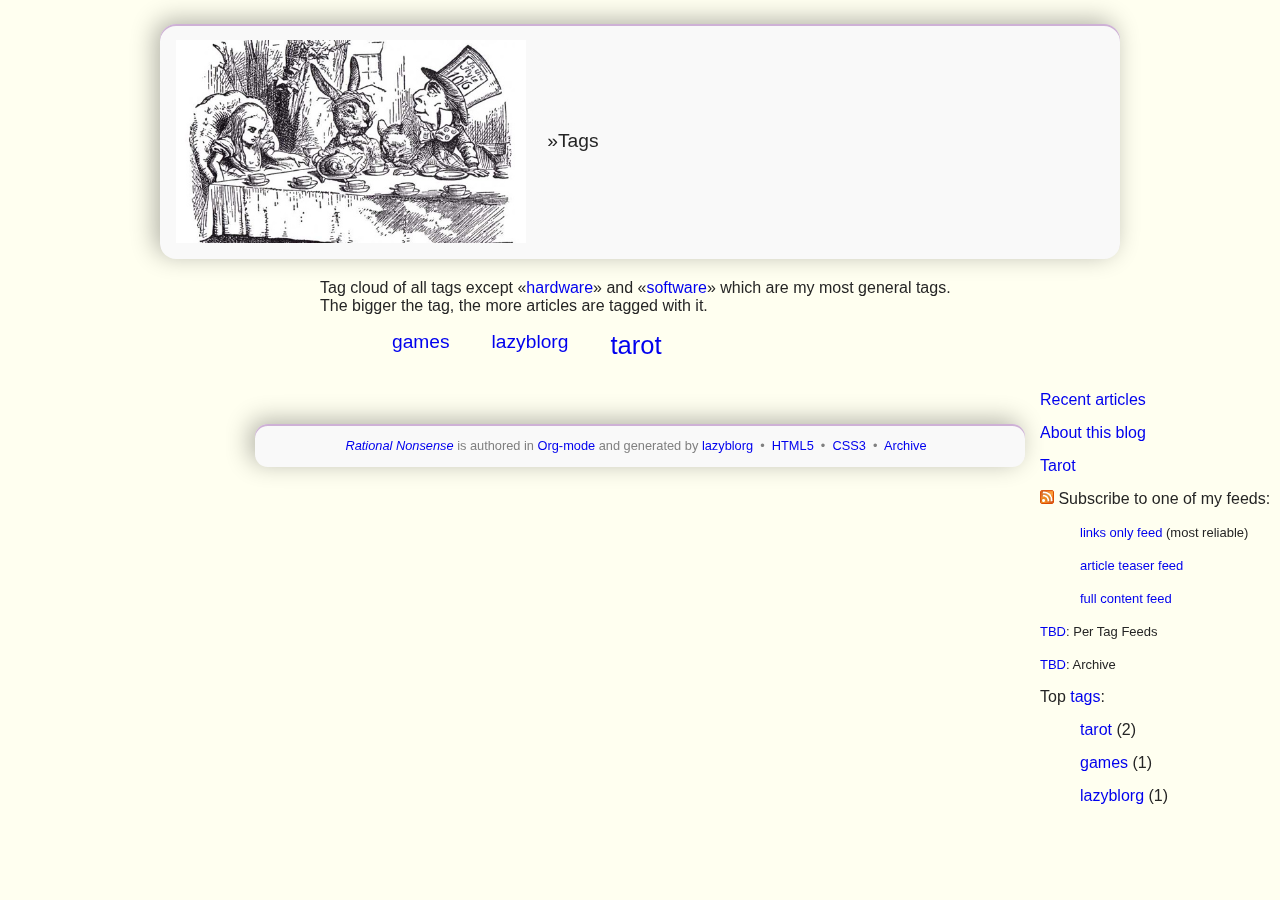
<file: tags/index.html>
<!DOCTYPE html>
  <html xmlns="http://www.w3.org/1999/xhtml">
  <head>
  <meta charset="UTF-8">

  <meta name="author" content="Frank Berthold" />
  <meta name="generator" content="lazyblorg" />
  <meta name="description" content="Tag overview page" />

  <meta name="twitter:card" content="summary" />
  <meta name="twitter:site" content="@fkberthold" />
  <meta name="twitter:creator" content="@fkberthold" />
  <meta name="twitter:title" content="Rational Nonsense" />
  <meta name="twitter:description" content="Tag overview page" />
  <meta name="twitter:image" content="http://fkberthold.github.io/images/fkberthold.jpg" />

  <meta property="og:type" content="article" />
  <meta property="og:title" content="Rational Nonsense" />
  <meta property="og:description" content="Tag overview page" />
  <meta property="og:image" content="http://fkberthold.github.io/images/fkberthold.jpg" />
  <meta property="og:site_name" content="Rational Nonsense - Web-page of Frank Berthold">
  <meta property="article:published_time" content="#ARTICLE-PUBLISHED-HTML-DATETIME#" />
  <meta property="article:author" content="Frank Berthold" />

  <link rel="stylesheet" title="Rational Nonsense Standard CSS Style"
        href="//fkberthold.github.io/fkberthold.css" type="text/css" media="screen"  />

  <link rel="alternate" type="application/atom+xml"
        title="Rational Nonsense (links only)" href="//fkberthold.github.io/feeds/lazyblorg-all.atom_1.0.links-only.xml" />
  <link rel="alternate" type="application/atom+xml"
        title="Rational Nonsense (article teasers)" href="//fkberthold.github.io/feeds/lazyblorg-all.atom_1.0.links-and-teaser.xml" />
  <link rel="alternate" type="application/atom+xml"
        title="Rational Nonsense (full content)" href="//fkberthold.github.io/feeds/lazyblorg-all.atom_1.0.links-and-content.xml" />

  <!-- WARNING: This page is written in HTML5 and might not be displayed correctly in old browsers. -->

      <title>Tags of Rational Nonsense</title>

  </head>  <body>

	<header>

	  <nav class="temporal-article-header-nav">
	    <span class="breadcrumbs">
	      <a href="../"><img src="//fkberthold.github.io/images/tea_party.jpg" alt="Rational Nonsense logo" width="350" style="vertical-align:middle;"></a><span style="padding-top:1em;">&nbsp;&nbsp;&nbsp;&nbsp;&raquo;Tags</span>
	    </span>
	  </nav>

	</header>

  
  <a id="show-sidebar-text" href="#show-sidebar">Show Sidebar</a>
  <div class="sidebar toggle-sidebar">
     <div class="search">
       <iframe id="search-big" src="//duckduckgo.com/search.html?width=140&site=fkberthold.github.io&prefill=Search%20blog"></iframe>
       <iframe id="search-narrow" src="//duckduckgo.com/search.html?width=70&k1=-1&k2=s&site=fkberthold.github.io&prefill=Search"></iframe>
       <br/>
     </div>
     <ul>
     <li><a href="//fkberthold.github.io">Recent articles</a></li>
     <li><a href="../about">About this blog</a></li>
     <li><a href="../tarot">Tarot</a></li>
     <li><img src="//fkberthold.github.io/images/feed-icon-14x14.png" alt="RSS icon" />&nbsp;Subscribe to one of my feeds:</li>
         <ul>
         <li><span style="font-size:small"><a href="//fkberthold.github.io/feeds/lazyblorg-all.atom_1.0.links-only.xml">links only feed</a> (most reliable)</span></li>
         <li><span style="font-size:small"><a href="//fkberthold.github.io/feeds/lazyblorg-all.atom_1.0.links-and-teaser.xml">article teaser feed</a></span></li>
         <li><span style="font-size:small"><a href="//fkberthold.github.io/feeds/lazyblorg-all.atom_1.0.links-and-content.xml">full content feed</a></span></li>
         </ul>
     <li><span style="font-size:small"><a href="https://en.wiktionary.org/wiki/TBD">TBD</a>: Per Tag Feeds</span></li>
     <li><span style="font-size:small"><a href="https://en.wiktionary.org/wiki/TBD">TBD</a>: Archive</span></li>
     <li>Top <a href="//fkberthold.github.io/tags/">tags</a>:</li>
         <ul class="top-tags-list">
              
              <li><a class="usertag" href="//fkberthold.github.io/tags/tarot">tarot</a> (2)</li>
              <li><a class="usertag" href="//fkberthold.github.io/tags/games">games</a> (1)</li>
              <li><a class="usertag" href="//fkberthold.github.io/tags/lazyblorg">lazyblorg</a> (1)</li>
         </ul>
     </ul>
  </div>


  <article class="common-article">

    <p>

    Tag cloud of all tags except «<a href="hardware">hardware</a>» and «<a href="software">software</a>» which are my most general tags.
    The bigger the tag, the more articles are tagged with it.
    <!-- Tag Cloud: FIXXME: legend explaining size and colour -->

    </p>

	  <aside class="tag-cloud">
	    <ul>

<li><a href="//fkberthold.github.io/tags/games/" class="tagcloud-usertag tagcloud-size-1 tagcloud-age-0">games</a></li>
<li><a href="//fkberthold.github.io/tags/lazyblorg/" class="tagcloud-usertag tagcloud-size-1 tagcloud-age-0">lazyblorg</a></li>
<li><a href="//fkberthold.github.io/tags/tarot/" class="tagcloud-usertag tagcloud-size-2 tagcloud-age-0">tarot</a></li>


            </ul>
          </aside>

  </article>
    <footer>
      <p><i><a href="../about">Rational Nonsense</a></i> is authored in <a href="//orgmode.org">Org-mode</a> and generated by <a href="https://github.com/novoid/lazyblorg">lazyblorg</a>

	 	&nbsp;&bull;&nbsp; <a href="//validator.w3.org/check/referer">HTML5</a>

	 	&nbsp;&bull;&nbsp; <a href="//jigsaw.w3.org/css-validator/">CSS3</a>

	 	&nbsp;&bull;&nbsp; <a href="https://web.archive.org/web/*/fkberthold.github.io/#ARTICLE-URL#/">Archive</a>
      </p>
    </footer>

  </body>
</html>
</file>
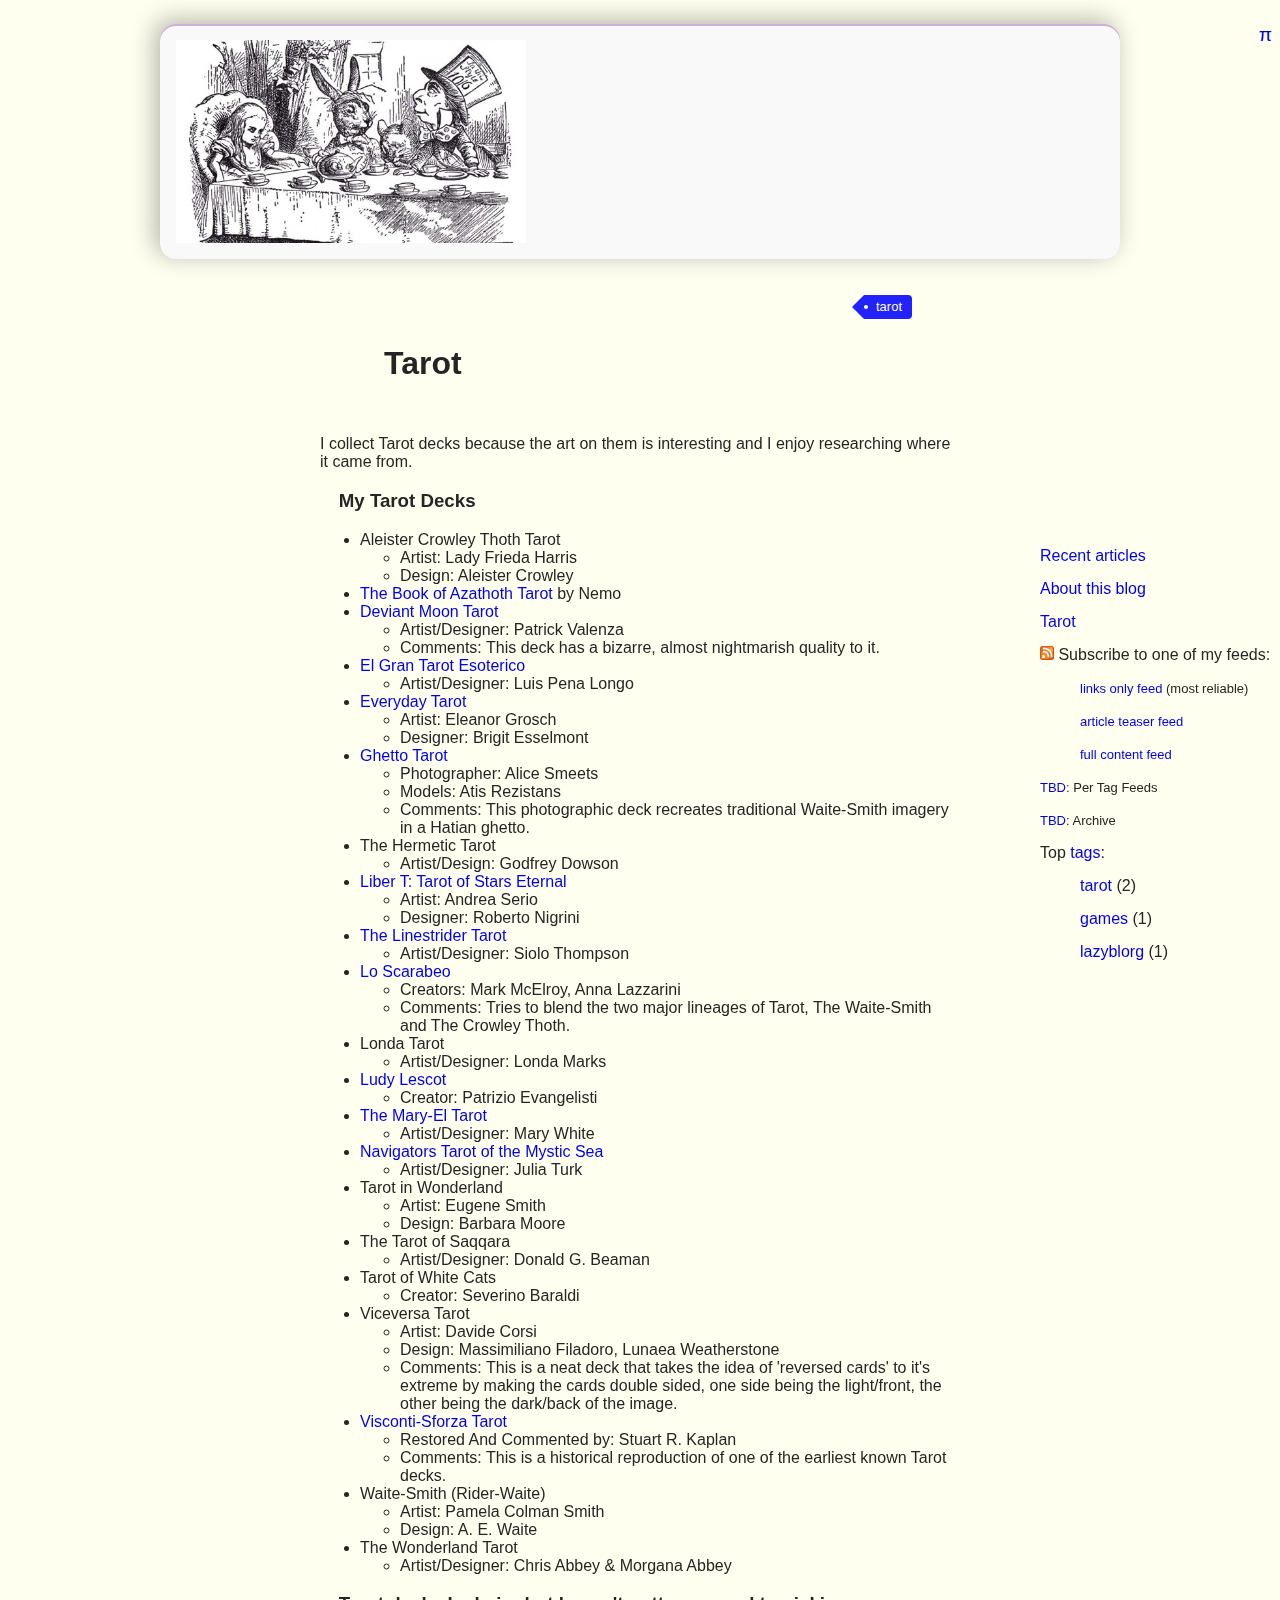
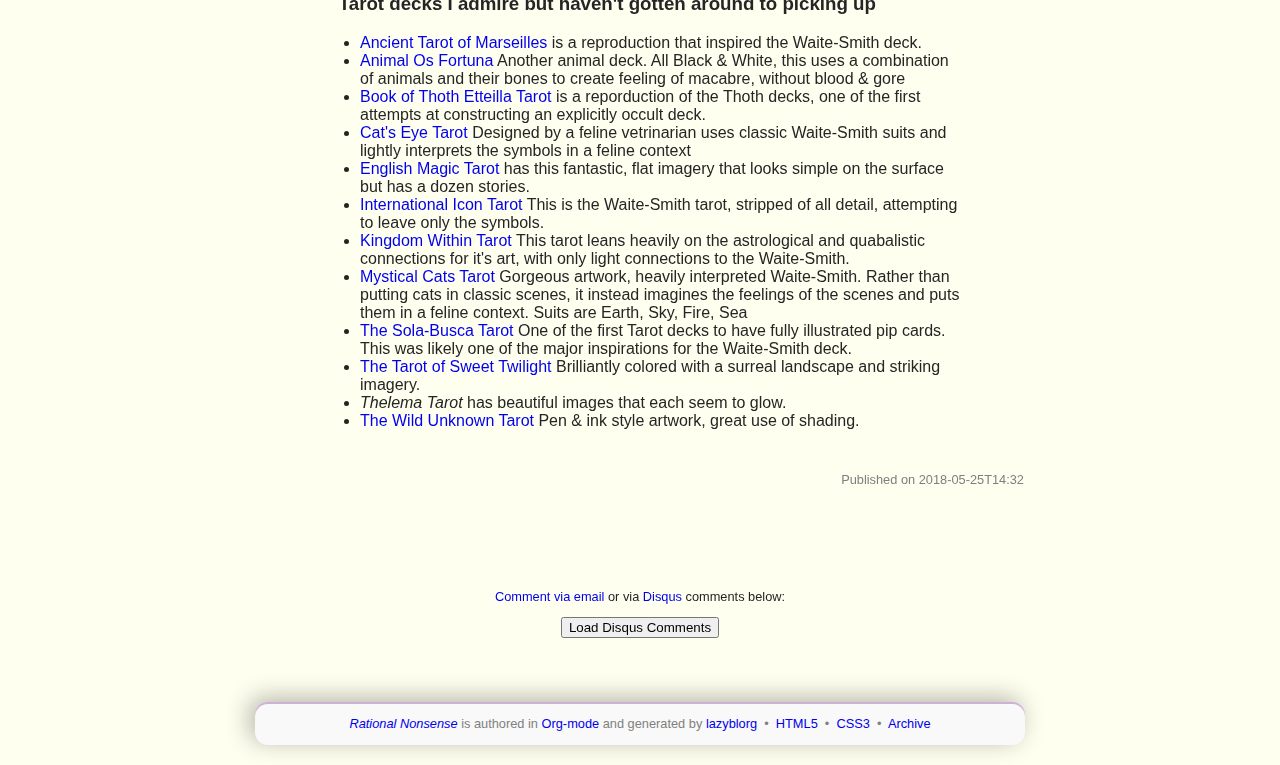
<file: tarot/index.html>
<!DOCTYPE html>
  <html xmlns="http://www.w3.org/1999/xhtml">
  <head>
  <meta charset="UTF-8">
  <meta name="author" content="Frank Berthold" />
  <meta name="generator" content="lazyblorg" />
  <meta name="orgmode-id" content="2018-05-24-tarot" />
  <link rel="stylesheet" title="Rational Nonsense Standard CSS Style"
        href="//fkberthold.github.io/fkberthold.css" type="text/css" media="screen"  />

  <link rel="alternate" type="application/atom+xml"
        title="Rational Nonsense (links only)" href="//fkberthold.github.io/feeds/lazyblorg-all.atom_1.0.links-only.xml" />
  <link rel="alternate" type="application/atom+xml"
        title="Rational Nonsense (article teasers)" href="//fkberthold.github.io/feeds/lazyblorg-all.atom_1.0.links-and-teaser.xml" />
  <link rel="alternate" type="application/atom+xml"
        title="Rational Nonsense (full content)" href="//fkberthold.github.io/feeds/lazyblorg-all.atom_1.0.links-and-content.xml" />

  <!-- WARNING: This page is written in HTML5 and might not be displayed correctly in old browsers. -->

      <title>Tarot</title>

  </head>
  <body>

    <div class="common-orgsource"><a href="source.org.txt">&#960;</a></div>

	<header>

	  <nav class="persistent-article-header-nav">
	    <span class="breadcrumbs">
	      <a href="../"><img src="//fkberthold.github.io/images/tea_party.jpg" alt="Rational Nonsense logo" width="350" style="vertical-align:middle;"></a>
	    </span>
	  </nav>
	  <aside class="common-tags">
	    <ul>
                <li><a class="usertag" href="//fkberthold.github.io/tags/tarot/">tarot</a></li>
	    </ul>
	  </aside>

	  <h1 class="common-article-header-title">Tarot</h1>

	</header>

    
  <a id="show-sidebar-text" href="#show-sidebar">Show Sidebar</a>
  <div class="sidebar toggle-sidebar">
     <div class="search">
       <iframe id="search-big" src="//duckduckgo.com/search.html?width=140&site=fkberthold.github.io&prefill=Search%20blog"></iframe>
       <iframe id="search-narrow" src="//duckduckgo.com/search.html?width=70&k1=-1&k2=s&site=fkberthold.github.io&prefill=Search"></iframe>
       <br/>
     </div>
     <ul>
     <li><a href="//fkberthold.github.io">Recent articles</a></li>
     <li><a href="../about">About this blog</a></li>
     <li><a href="../tarot">Tarot</a></li>
     <li><img src="//fkberthold.github.io/images/feed-icon-14x14.png" alt="RSS icon" />&nbsp;Subscribe to one of my feeds:</li>
         <ul>
         <li><span style="font-size:small"><a href="//fkberthold.github.io/feeds/lazyblorg-all.atom_1.0.links-only.xml">links only feed</a> (most reliable)</span></li>
         <li><span style="font-size:small"><a href="//fkberthold.github.io/feeds/lazyblorg-all.atom_1.0.links-and-teaser.xml">article teaser feed</a></span></li>
         <li><span style="font-size:small"><a href="//fkberthold.github.io/feeds/lazyblorg-all.atom_1.0.links-and-content.xml">full content feed</a></span></li>
         </ul>
     <li><span style="font-size:small"><a href="https://en.wiktionary.org/wiki/TBD">TBD</a>: Per Tag Feeds</span></li>
     <li><span style="font-size:small"><a href="https://en.wiktionary.org/wiki/TBD">TBD</a>: Archive</span></li>
     <li>Top <a href="//fkberthold.github.io/tags/">tags</a>:</li>
         <ul class="top-tags-list">
              
              <li><a class="usertag" href="//fkberthold.github.io/tags/tarot">tarot</a> (2)</li>
              <li><a class="usertag" href="//fkberthold.github.io/tags/games">games</a> (1)</li>
              <li><a class="usertag" href="//fkberthold.github.io/tags/lazyblorg">lazyblorg</a> (1)</li>
         </ul>
     </ul>
  </div>


    <article class="common-article">

<p>

I collect Tarot decks because the art on them is interesting and I enjoy researching where it came from.

</p>

	  <header><h3 class="section-title">My Tarot Decks</h3></header>
<ul>
<li>Aleister Crowley Thoth Tarot
<ul>
<li>Artist: Lady Frieda Harris</li>
<li>Design: Aleister Crowley</li>
</ul></li>
<li><a href="http://www.aeclectic.net/tarot/cards/book-of-azathoth/">The Book of Azathoth Tarot</a> by Nemo</li>
<li><a href="http://www.aeclectic.net/tarot/cards/deviant-moon/">Deviant Moon Tarot</a>
<ul>
<li>Artist/Designer: Patrick Valenza</li>
<li>Comments: This deck has a bizarre, almost nightmarish quality to it.</li>
</ul></li>
<li><a href="http://www.aeclectic.net/tarot/cards/gran-tarot-esoterico/">El Gran Tarot Esoterico</a>
<ul>
<li>Artist/Designer: Luis Pena Longo</li>
</ul></li>
<li><a href="https://www.everydaytarot.com/">Everyday Tarot</a>
<ul>
<li>Artist: Eleanor Grosch</li>
<li>Designer: Brigit Esselmont</li>
</ul></li>
<li><a href="https://www.ghettotarot.de/">Ghetto Tarot</a>
<ul>
<li>Photographer: Alice Smeets</li>
<li>Models: Atis Rezistans</li>
<li>Comments: This photographic deck recreates traditional Waite-Smith imagery in a Hatian ghetto.</li>
</ul></li>
<li>The Hermetic Tarot
<ul>
<li>Artist/Design: Godfrey Dowson</li>
</ul></li>
<li><a href="http://www.aeclectic.net/tarot/cards/liber-stars-eternal/">Liber T: Tarot of Stars Eternal</a>
<ul>
<li>Artist: Andrea Serio</li>
<li>Designer: Roberto Nigrini</li>
</ul></li>
<li><a href="http://www.aeclectic.net/tarot/cards/linestrider-tarot/">The Linestrider Tarot</a>
<ul>
<li>Artist/Designer: Siolo Thompson</li>
</ul></li>
<li><a href="http://www.aeclectic.net/tarot/cards/lo-scarabeo/">Lo Scarabeo</a>
<ul>
<li>Creators: Mark McElroy, Anna Lazzarini</li>
<li>Comments: Tries to blend the two major lineages of Tarot, The Waite-Smith and The Crowley Thoth.</li>
</ul></li>
<li>Londa Tarot
<ul>
<li>Artist/Designer: Londa Marks</li>
</ul></li>
<li><a href="http://www.aeclectic.net/tarot/cards/ludy-lescot/">Ludy Lescot</a>
<ul>
<li>Creator: Patrizio Evangelisti</li>
</ul></li>
<li><a href="http://www.aeclectic.net/tarot/cards/mary-el/">The Mary-El Tarot</a>
<ul>
<li>Artist/Designer: Mary White</li>
</ul></li>
<li><a href="http://www.aeclectic.net/tarot/cards/navigators-mystic-sea/">Navigators Tarot of the Mystic Sea</a>
<ul>
<li>Artist/Designer: Julia Turk</li>
</ul></li>
<li>Tarot in Wonderland
<ul>
<li>Artist: Eugene Smith</li>
<li>Design: Barbara Moore</li>
</ul></li>
<li>The Tarot of Saqqara
<ul>
<li>Artist/Designer: Donald G. Beaman</li>
</ul></li>
<li>Tarot of White Cats
<ul>
<li>Creator: Severino Baraldi</li>
</ul></li>
<li>Viceversa Tarot
<ul>
<li>Artist: Davide Corsi</li>
<li>Design: Massimiliano Filadoro, Lunaea Weatherstone</li>
<li>Comments: This is a neat deck that takes the idea of 'reversed cards' to it's extreme by making the cards double sided, one side being the light/front, the other being the dark/back of the image.</li>
</ul></li>
<li><a href="http://www.aeclectic.net/tarot/cards/visconti-sforza/">Visconti-Sforza Tarot</a>
<ul>
<li>Restored And Commented by: Stuart R. Kaplan</li>
<li>Comments: This is a historical reproduction of one of the earliest known Tarot decks.</li>
</ul></li>
<li>Waite-Smith (Rider-Waite)
<ul>
<li>Artist: Pamela Colman Smith</li>
<li>Design: A. E. Waite</li>
</ul></li>
<li>The Wonderland Tarot
<ul>
<li>Artist/Designer: Chris Abbey &amp; Morgana Abbey</li>
</ul></li>
</ul>

	  <header><h3 class="section-title">Tarot decks I admire but haven't gotten around to picking up</h3></header>
<ul>
<li><a href="http://www.aeclectic.net/tarot/cards/ancient-marseilles/">Ancient Tarot of Marseilles</a> is a reproduction that inspired the Waite-Smith deck.</li>
<li><a href="https://www.etsy.com/listing/130158408/animalis-os-fortuna-complete-tarot-deck">Animal Os Fortuna</a> Another animal deck. All Black &amp; White, this uses a combination of animals and their bones to create feeling of macabre, without blood &amp; gore</li>
<li><a href="http://www.aeclectic.net/tarot/cards/book-of-thoth-etteilla/">Book of Thoth Etteilla Tarot</a> is a reporduction of the Thoth decks, one of the first attempts at constructing an explicitly occult deck.</li>
<li><a href="http://a.co/d/frUqIod">Cat's Eye Tarot</a> Designed by a feline vetrinarian uses classic Waite-Smith suits and lightly interprets the symbols in a feline context</li>
<li><a href="http://www.aeclectic.net/tarot/cards/english-magic-tarot/">English Magic Tarot</a> has this fantastic, flat imagery that looks simple on the surface but has a dozen stories.</li>
<li><a href="http://www.aeclectic.net/tarot/cards/international-icon/">International Icon Tarot</a> This is the Waite-Smith tarot, stripped of all detail, attempting to leave only the symbols.</li>
<li><a href="http://www.aeclectic.net/tarot/cards/kingdom-within/">Kingdom Within Tarot</a> This tarot leans heavily on the astrological and quabalistic connections for it's art, with only light connections to the Waite-Smith.</li>
<li><a href="http://a.co/d/5HJW7JV">Mystical Cats Tarot</a> Gorgeous artwork, heavily interpreted Waite-Smith. Rather than putting cats in classic scenes, it instead imagines the feelings of the scenes and puts them in a feline context. Suits are Earth, Sky, Fire, Sea</li>
<li><a href="https://www.amazon.com/Sola-Busca-Tarot-Museum-Quality/dp/0738761168/">The Sola-Busca Tarot</a> One of the first Tarot decks to have fully illustrated pip cards. This was likely one of the major inspirations for the Waite-Smith deck.</li>
<li><a href="http://www.aeclectic.net/tarot/cards/sweet-twilight/">The Tarot of Sweet Twilight</a> Brilliantly colored with a surreal landscape and striking imagery.</li>
<li><em>Thelema Tarot</em> has beautiful images that each seem to glow.</li>
<li><a href="http://a.co/d/6Vrf4ZM">The Wild Unknown Tarot</a> Pen &amp; ink style artwork, great use of shading.</li>
</ul>

    </article>
	  <aside class="published-on">
	    Published on <time datetime="2018-05-25T14:32+05:00">2018-05-25T14:32</time>
	  </aside>

   <p class="email-comment">
      <a href="mailto:fkberthold@gmail.com?subject=2018-05-24-tarot%20comment:%20&body=Please%20do%20not%20remove%20'2018-05-24-tarot%20comment:'%20in%20subject%20and%20please%20tell%20me%20whether%20or%20not%20it%20is%20OK%20to%20add%20your%20comment%20and%2For%20your%20email%20address%20to%20the%20blog%20entry!">Comment via email</a> or via <a href="//disqus.com">Disqus</a> comments below:
   </p>

    <div id="disqus_thread"></div>
    <div id="disqus_loader" style="text-align: center">
      <!-- stolen from http://blog.yjl.im/2012/04/let-your-readers-decide-when-to-load.html -->
      <button onclick="load_disqus()">Load Disqus Comments</button>
      <script>
        function load_disqus()
        {
          var dsq = document.createElement('script');
          dsq.type = 'text/javascript';
          dsq.async = true;
          dsq.src = "//fkberthold.disqus.com/embed.js";
          var disqus_identifier = '2018-05-24-tarot';
          (document.getElementsByTagName('head')[0] || document.getElementsByTagName('body')[0]).appendChild(dsq);
          var ldr = document.getElementById('disqus_loader');
          ldr.parentNode.removeChild(ldr);
        }
      </script>
    </div>
    <noscript>Please enable JavaScript to view the <a href="//disqus.com/?ref_noscript">Disqus comments.</a></noscript>

    <footer>
      <p><i><a href="../about">Rational Nonsense</a></i> is authored in <a href="//orgmode.org">Org-mode</a> and generated by <a href="https://github.com/novoid/lazyblorg">lazyblorg</a>

	 	&nbsp;&bull;&nbsp; <a href="//validator.w3.org/check/referer">HTML5</a>

	 	&nbsp;&bull;&nbsp; <a href="//jigsaw.w3.org/css-validator/">CSS3</a>

	 	&nbsp;&bull;&nbsp; <a href="https://web.archive.org/web/*/fkberthold.github.io/">Archive</a>
      </p>
    </footer>

  </body>
</html>
</file>
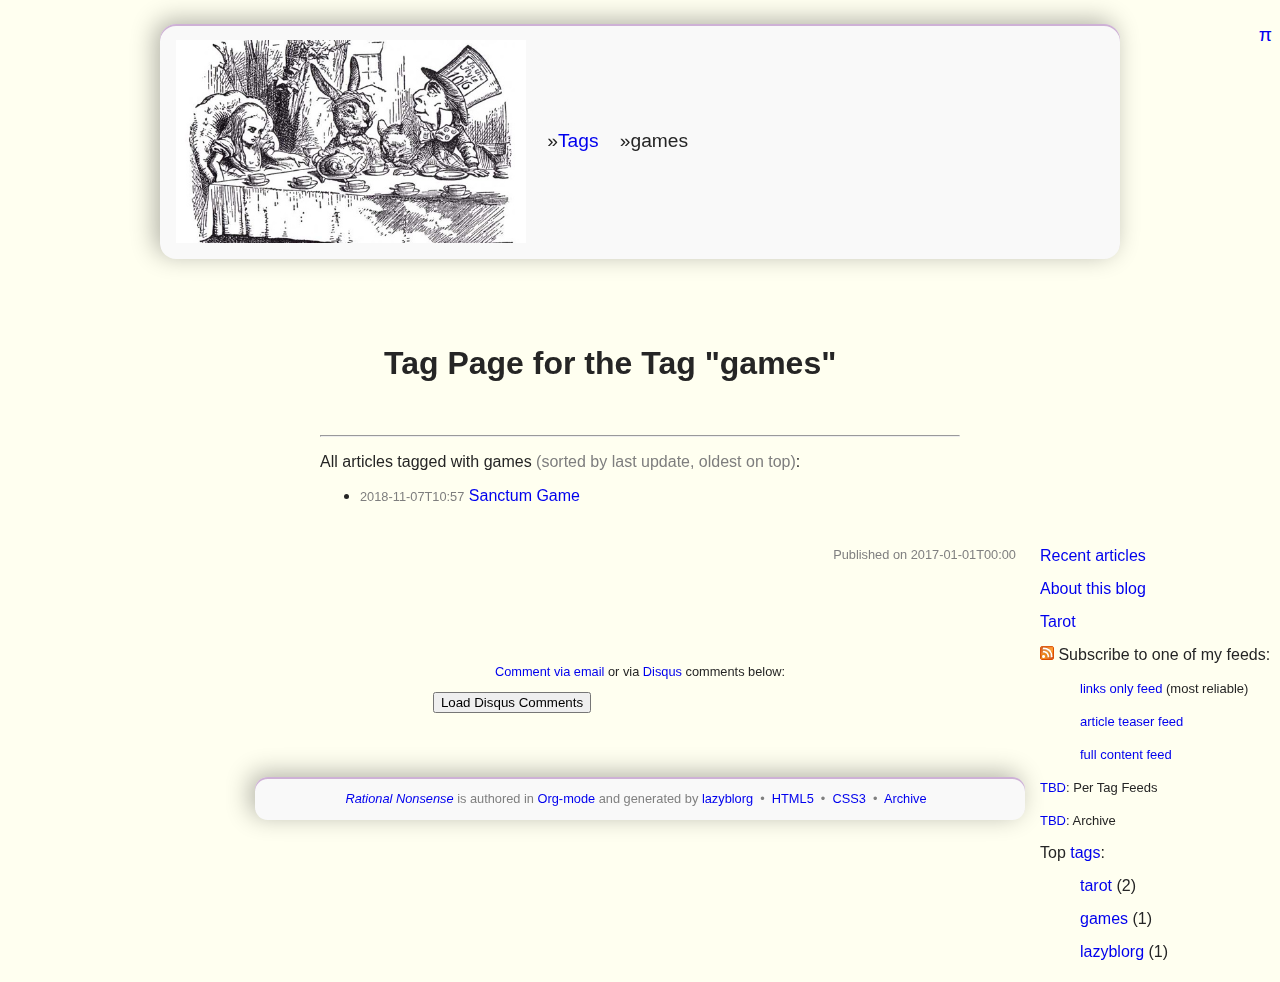
<file: tags/games/index.html>
<!DOCTYPE html>
  <html xmlns="http://www.w3.org/1999/xhtml">
  <head>
  <meta charset="UTF-8">

  <meta name="author" content="Frank Berthold" />
  <meta name="generator" content="lazyblorg" />
  <meta name="description" content="Tag page for tag games" />
  <meta name="orgmode-id" content="lb_tag-games" />

  <meta name="twitter:card" content="summary" />
  <meta name="twitter:site" content="@fkberthold" />
  <meta name="twitter:creator" content="@fkberthold" />
  <meta name="twitter:title" content="Rational Nonsense" />
  <meta name="twitter:description" content="Tag page for tag games" />
  <meta name="twitter:image" content="http://fkberthold.github.io/images/fkberthold.jpg" />

  <meta property="og:type" content="article" />
  <meta property="og:title" content="Rational Nonsense" />
  <meta property="og:description" content="Tag page for tag games" />
  <meta property="og:image" content="http://fkberthold.github.io/images/fkberthold.jpg" />
  <meta property="og:site_name" content="Rational Nonsense - Web-page of Frank Berthold">
  <meta property="article:published_time" content="2017-01-01T00:00+05:00" />
  <meta property="article:author" content="Frank Berthold" />

  <link rel="stylesheet" title="Rational Nonsense Standard CSS Style"
        href="//fkberthold.github.io/fkberthold.css" type="text/css" media="screen"  />

  <link rel="alternate" type="application/atom+xml"
        title="Rational Nonsense (links only)" href="//fkberthold.github.io/feeds/lazyblorg-all.atom_1.0.links-only.xml" />
  <link rel="alternate" type="application/atom+xml"
        title="Rational Nonsense (article teasers)" href="//fkberthold.github.io/feeds/lazyblorg-all.atom_1.0.links-and-teaser.xml" />
  <link rel="alternate" type="application/atom+xml"
        title="Rational Nonsense (full content)" href="//fkberthold.github.io/feeds/lazyblorg-all.atom_1.0.links-and-content.xml" />

  <!-- WARNING: This page is written in HTML5 and might not be displayed correctly in old browsers. -->

      <!-- link rel="stylesheet" type="text/css" href="../../../../style.css" / -->
      <title>The Tag &laquo;games&raquo;</title>

  </head>  <body>

    <div class="common-orgsource"><a href="source.org.txt">&#960;</a></div>


	<header>

	  <nav class="temporal-article-header-nav">
	    <span class="breadcrumbs">
	      <a href="../../../../"><img src="//fkberthold.github.io/images/tea_party.jpg" alt="Rational Nonsense logo" width="350" style="vertical-align:middle;"></a><span style="padding-top:1em;">&nbsp;&nbsp;&nbsp;&nbsp;&raquo;<a href="../">Tags</a>&nbsp;&nbsp;&nbsp;&nbsp;&raquo;games</span>
	    </span>
	  </nav>
	  <aside class="common-tags">
	    <ul>
	    </ul>
	  </aside>

	  <h1 class="common-article-header-title">Tag Page for the Tag "games"</h1>

	</header>

  
  <a id="show-sidebar-text" href="#show-sidebar">Show Sidebar</a>
  <div class="sidebar toggle-sidebar">
     <div class="search">
       <iframe id="search-big" src="//duckduckgo.com/search.html?width=140&site=fkberthold.github.io&prefill=Search%20blog"></iframe>
       <iframe id="search-narrow" src="//duckduckgo.com/search.html?width=70&k1=-1&k2=s&site=fkberthold.github.io&prefill=Search"></iframe>
       <br/>
     </div>
     <ul>
     <li><a href="//fkberthold.github.io">Recent articles</a></li>
     <li><a href="../../../../about">About this blog</a></li>
     <li><a href="../../../../tarot">Tarot</a></li>
     <li><img src="//fkberthold.github.io/images/feed-icon-14x14.png" alt="RSS icon" />&nbsp;Subscribe to one of my feeds:</li>
         <ul>
         <li><span style="font-size:small"><a href="//fkberthold.github.io/feeds/lazyblorg-all.atom_1.0.links-only.xml">links only feed</a> (most reliable)</span></li>
         <li><span style="font-size:small"><a href="//fkberthold.github.io/feeds/lazyblorg-all.atom_1.0.links-and-teaser.xml">article teaser feed</a></span></li>
         <li><span style="font-size:small"><a href="//fkberthold.github.io/feeds/lazyblorg-all.atom_1.0.links-and-content.xml">full content feed</a></span></li>
         </ul>
     <li><span style="font-size:small"><a href="https://en.wiktionary.org/wiki/TBD">TBD</a>: Per Tag Feeds</span></li>
     <li><span style="font-size:small"><a href="https://en.wiktionary.org/wiki/TBD">TBD</a>: Archive</span></li>
     <li>Top <a href="//fkberthold.github.io/tags/">tags</a>:</li>
         <ul class="top-tags-list">
              
              <li><a class="usertag" href="//fkberthold.github.io/tags/tarot">tarot</a> (2)</li>
              <li><a class="usertag" href="//fkberthold.github.io/tags/games">games</a> (1)</li>
              <li><a class="usertag" href="//fkberthold.github.io/tags/lazyblorg">lazyblorg</a> (1)</li>
         </ul>
     </ul>
  </div>


  <article class="common-article">

  <hr />

  <p>
  All articles tagged with games <span class="minor-contrast">(sorted by last update, oldest on top)</span>:
  </p>

  <p>
  
<ul class='tag-pages-link-list'>
  <li> <span class='timestamp'>2018-11-07T10:57</span> <a href="../../sanctum">Sanctum Game</a></li>
</ul>

  </p>

  </article>
	  <aside class="published-on">
	    Published on <time datetime="2017-01-01T00:00+05:00">2017-01-01T00:00</time>
	  </aside>

   <p class="email-comment">
      <a href="mailto:fkberthold@gmail.com?subject=lb_tag-games%20comment:%20&body=Please%20do%20not%20remove%20'lb_tag-games%20comment:'%20in%20subject%20and%20please%20tell%20me%20whether%20or%20not%20it%20is%20OK%20to%20add%20your%20comment%20and%2For%20your%20email%20address%20to%20the%20blog%20entry!">Comment via email</a> or via <a href="//disqus.com">Disqus</a> comments below:
   </p>

    <div id="disqus_thread"></div>
    <div id="disqus_loader" style="text-align: center">
      <!-- stolen from http://blog.yjl.im/2012/04/let-your-readers-decide-when-to-load.html -->
      <button onclick="load_disqus()">Load Disqus Comments</button>
      <script>
        function load_disqus()
        {
          var dsq = document.createElement('script');
          dsq.type = 'text/javascript';
          dsq.async = true;
          dsq.src = "//fkberthold.disqus.com/embed.js";
          var disqus_identifier = 'lb_tag-games';
          (document.getElementsByTagName('head')[0] || document.getElementsByTagName('body')[0]).appendChild(dsq);
          var ldr = document.getElementById('disqus_loader');
          ldr.parentNode.removeChild(ldr);
        }
      </script>
    </div>
    <noscript>Please enable JavaScript to view the <a href="//disqus.com/?ref_noscript">Disqus comments.</a></noscript>

    <footer>
      <p><i><a href="../../../../about">Rational Nonsense</a></i> is authored in <a href="//orgmode.org">Org-mode</a> and generated by <a href="https://github.com/novoid/lazyblorg">lazyblorg</a>

	 	&nbsp;&bull;&nbsp; <a href="//validator.w3.org/check/referer">HTML5</a>

	 	&nbsp;&bull;&nbsp; <a href="//jigsaw.w3.org/css-validator/">CSS3</a>

	 	&nbsp;&bull;&nbsp; <a href="https://web.archive.org/web/*/fkberthold.github.io/tags/games/">Archive</a>
      </p>
    </footer>

  </body>
</html>
</file>
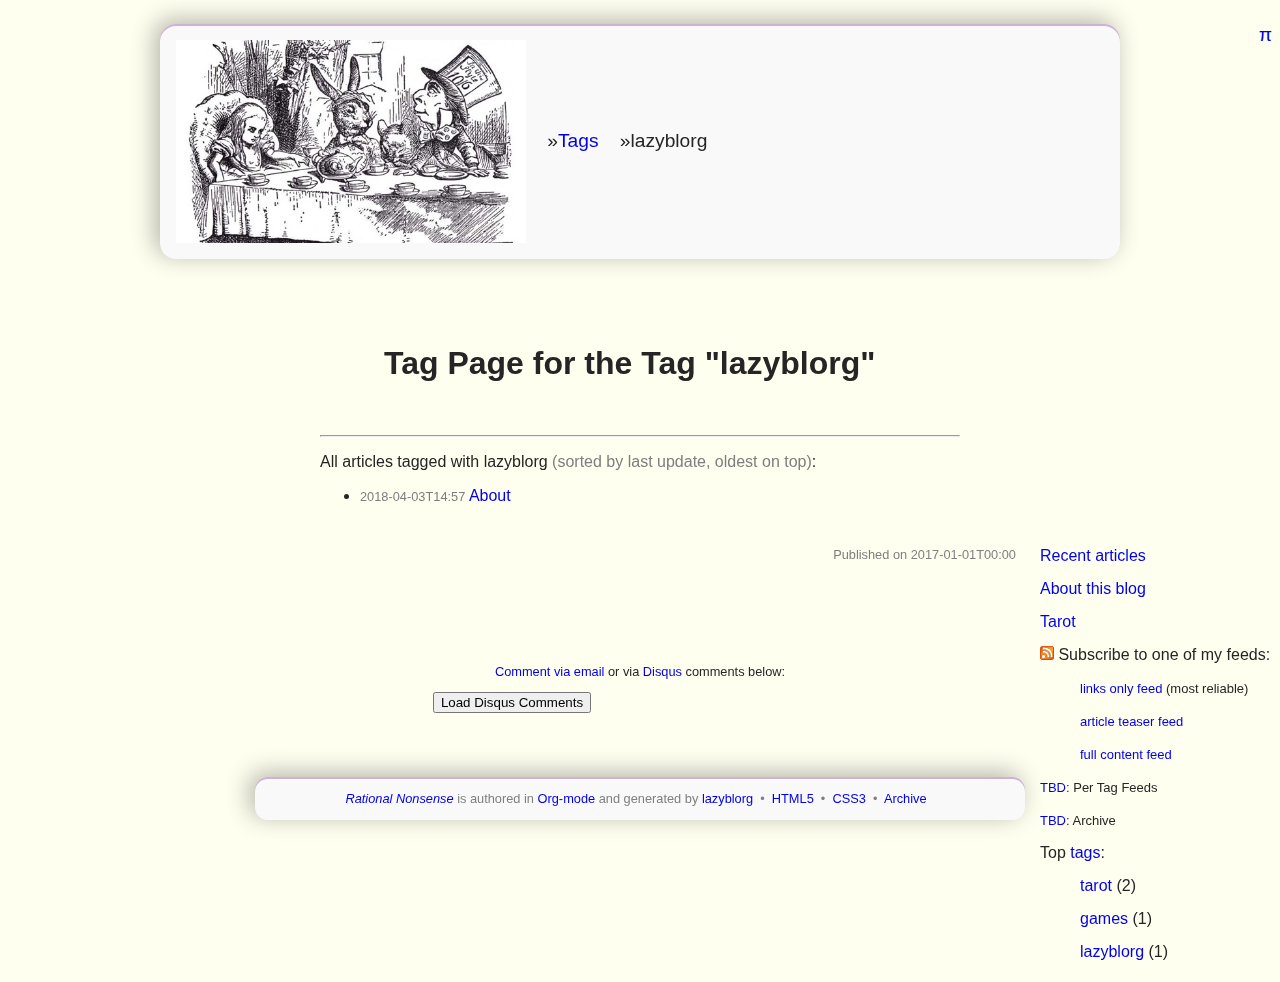
<file: tags/lazyblorg/index.html>
<!DOCTYPE html>
  <html xmlns="http://www.w3.org/1999/xhtml">
  <head>
  <meta charset="UTF-8">

  <meta name="author" content="Frank Berthold" />
  <meta name="generator" content="lazyblorg" />
  <meta name="description" content="Tag page for tag lazyblorg" />
  <meta name="orgmode-id" content="lb_tag-lazyblorg" />

  <meta name="twitter:card" content="summary" />
  <meta name="twitter:site" content="@fkberthold" />
  <meta name="twitter:creator" content="@fkberthold" />
  <meta name="twitter:title" content="Rational Nonsense" />
  <meta name="twitter:description" content="Tag page for tag lazyblorg" />
  <meta name="twitter:image" content="http://fkberthold.github.io/images/fkberthold.jpg" />

  <meta property="og:type" content="article" />
  <meta property="og:title" content="Rational Nonsense" />
  <meta property="og:description" content="Tag page for tag lazyblorg" />
  <meta property="og:image" content="http://fkberthold.github.io/images/fkberthold.jpg" />
  <meta property="og:site_name" content="Rational Nonsense - Web-page of Frank Berthold">
  <meta property="article:published_time" content="2017-01-01T00:00+05:00" />
  <meta property="article:author" content="Frank Berthold" />

  <link rel="stylesheet" title="Rational Nonsense Standard CSS Style"
        href="//fkberthold.github.io/fkberthold.css" type="text/css" media="screen"  />

  <link rel="alternate" type="application/atom+xml"
        title="Rational Nonsense (links only)" href="//fkberthold.github.io/feeds/lazyblorg-all.atom_1.0.links-only.xml" />
  <link rel="alternate" type="application/atom+xml"
        title="Rational Nonsense (article teasers)" href="//fkberthold.github.io/feeds/lazyblorg-all.atom_1.0.links-and-teaser.xml" />
  <link rel="alternate" type="application/atom+xml"
        title="Rational Nonsense (full content)" href="//fkberthold.github.io/feeds/lazyblorg-all.atom_1.0.links-and-content.xml" />

  <!-- WARNING: This page is written in HTML5 and might not be displayed correctly in old browsers. -->

      <!-- link rel="stylesheet" type="text/css" href="../../../../style.css" / -->
      <title>The Tag &laquo;lazyblorg&raquo;</title>

  </head>  <body>

    <div class="common-orgsource"><a href="source.org.txt">&#960;</a></div>


	<header>

	  <nav class="temporal-article-header-nav">
	    <span class="breadcrumbs">
	      <a href="../../../../"><img src="//fkberthold.github.io/images/tea_party.jpg" alt="Rational Nonsense logo" width="350" style="vertical-align:middle;"></a><span style="padding-top:1em;">&nbsp;&nbsp;&nbsp;&nbsp;&raquo;<a href="../">Tags</a>&nbsp;&nbsp;&nbsp;&nbsp;&raquo;lazyblorg</span>
	    </span>
	  </nav>
	  <aside class="common-tags">
	    <ul>
	    </ul>
	  </aside>

	  <h1 class="common-article-header-title">Tag Page for the Tag "lazyblorg"</h1>

	</header>

  
  <a id="show-sidebar-text" href="#show-sidebar">Show Sidebar</a>
  <div class="sidebar toggle-sidebar">
     <div class="search">
       <iframe id="search-big" src="//duckduckgo.com/search.html?width=140&site=fkberthold.github.io&prefill=Search%20blog"></iframe>
       <iframe id="search-narrow" src="//duckduckgo.com/search.html?width=70&k1=-1&k2=s&site=fkberthold.github.io&prefill=Search"></iframe>
       <br/>
     </div>
     <ul>
     <li><a href="//fkberthold.github.io">Recent articles</a></li>
     <li><a href="../../../../about">About this blog</a></li>
     <li><a href="../../../../tarot">Tarot</a></li>
     <li><img src="//fkberthold.github.io/images/feed-icon-14x14.png" alt="RSS icon" />&nbsp;Subscribe to one of my feeds:</li>
         <ul>
         <li><span style="font-size:small"><a href="//fkberthold.github.io/feeds/lazyblorg-all.atom_1.0.links-only.xml">links only feed</a> (most reliable)</span></li>
         <li><span style="font-size:small"><a href="//fkberthold.github.io/feeds/lazyblorg-all.atom_1.0.links-and-teaser.xml">article teaser feed</a></span></li>
         <li><span style="font-size:small"><a href="//fkberthold.github.io/feeds/lazyblorg-all.atom_1.0.links-and-content.xml">full content feed</a></span></li>
         </ul>
     <li><span style="font-size:small"><a href="https://en.wiktionary.org/wiki/TBD">TBD</a>: Per Tag Feeds</span></li>
     <li><span style="font-size:small"><a href="https://en.wiktionary.org/wiki/TBD">TBD</a>: Archive</span></li>
     <li>Top <a href="//fkberthold.github.io/tags/">tags</a>:</li>
         <ul class="top-tags-list">
              
              <li><a class="usertag" href="//fkberthold.github.io/tags/tarot">tarot</a> (2)</li>
              <li><a class="usertag" href="//fkberthold.github.io/tags/games">games</a> (1)</li>
              <li><a class="usertag" href="//fkberthold.github.io/tags/lazyblorg">lazyblorg</a> (1)</li>
         </ul>
     </ul>
  </div>


  <article class="common-article">

  <hr />

  <p>
  All articles tagged with lazyblorg <span class="minor-contrast">(sorted by last update, oldest on top)</span>:
  </p>

  <p>
  
<ul class='tag-pages-link-list'>
  <li> <span class='timestamp'>2018-04-03T14:57</span> <a href="../../about">About</a></li>
</ul>

  </p>

  </article>
	  <aside class="published-on">
	    Published on <time datetime="2017-01-01T00:00+05:00">2017-01-01T00:00</time>
	  </aside>

   <p class="email-comment">
      <a href="mailto:fkberthold@gmail.com?subject=lb_tag-lazyblorg%20comment:%20&body=Please%20do%20not%20remove%20'lb_tag-lazyblorg%20comment:'%20in%20subject%20and%20please%20tell%20me%20whether%20or%20not%20it%20is%20OK%20to%20add%20your%20comment%20and%2For%20your%20email%20address%20to%20the%20blog%20entry!">Comment via email</a> or via <a href="//disqus.com">Disqus</a> comments below:
   </p>

    <div id="disqus_thread"></div>
    <div id="disqus_loader" style="text-align: center">
      <!-- stolen from http://blog.yjl.im/2012/04/let-your-readers-decide-when-to-load.html -->
      <button onclick="load_disqus()">Load Disqus Comments</button>
      <script>
        function load_disqus()
        {
          var dsq = document.createElement('script');
          dsq.type = 'text/javascript';
          dsq.async = true;
          dsq.src = "//fkberthold.disqus.com/embed.js";
          var disqus_identifier = 'lb_tag-lazyblorg';
          (document.getElementsByTagName('head')[0] || document.getElementsByTagName('body')[0]).appendChild(dsq);
          var ldr = document.getElementById('disqus_loader');
          ldr.parentNode.removeChild(ldr);
        }
      </script>
    </div>
    <noscript>Please enable JavaScript to view the <a href="//disqus.com/?ref_noscript">Disqus comments.</a></noscript>

    <footer>
      <p><i><a href="../../../../about">Rational Nonsense</a></i> is authored in <a href="//orgmode.org">Org-mode</a> and generated by <a href="https://github.com/novoid/lazyblorg">lazyblorg</a>

	 	&nbsp;&bull;&nbsp; <a href="//validator.w3.org/check/referer">HTML5</a>

	 	&nbsp;&bull;&nbsp; <a href="//jigsaw.w3.org/css-validator/">CSS3</a>

	 	&nbsp;&bull;&nbsp; <a href="https://web.archive.org/web/*/fkberthold.github.io/tags/lazyblorg/">Archive</a>
      </p>
    </footer>

  </body>
</html>
</file>
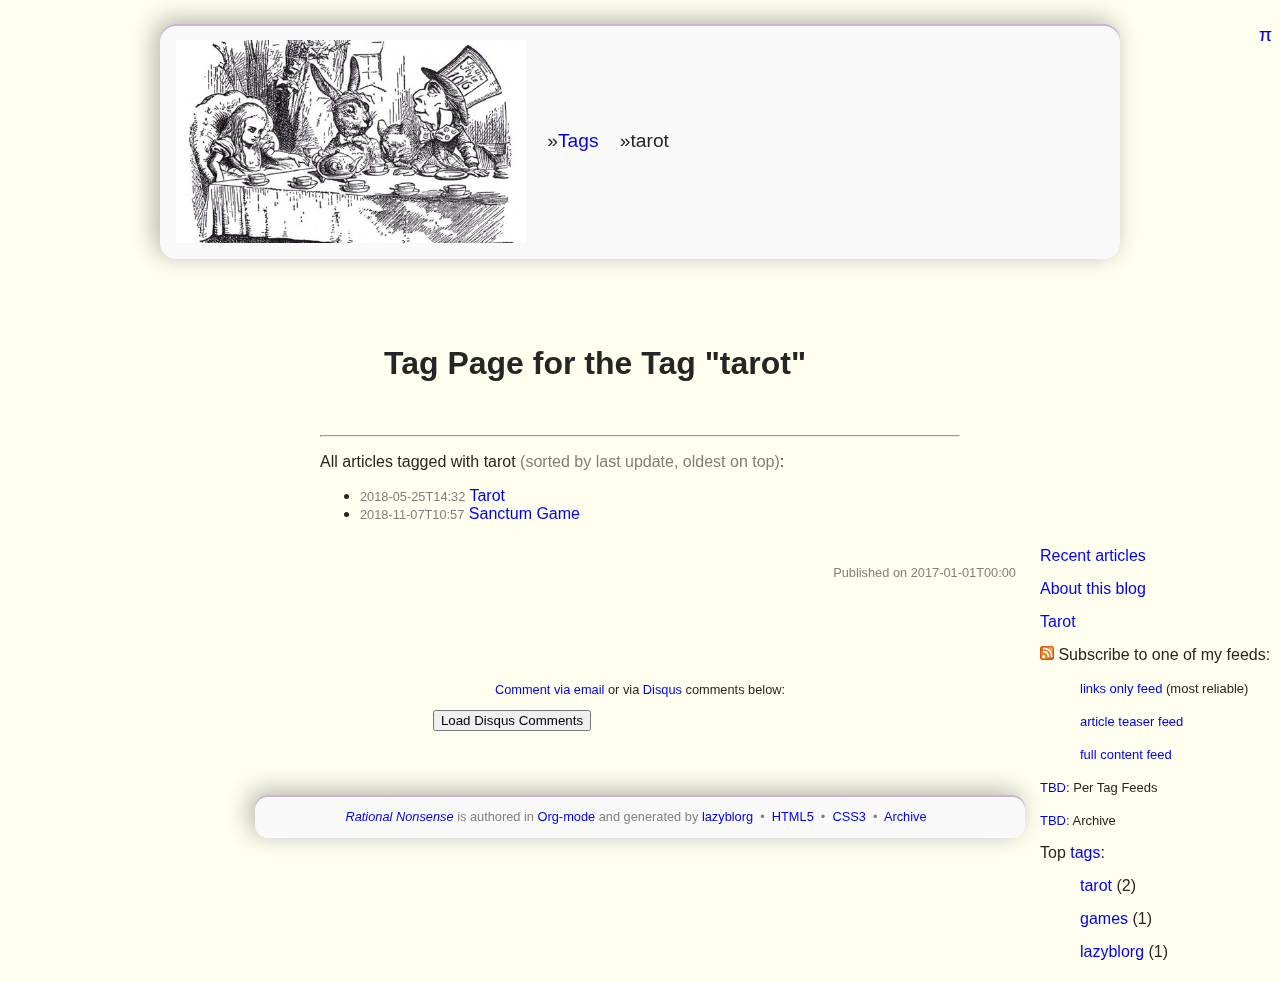
<file: tags/tarot/index.html>
<!DOCTYPE html>
  <html xmlns="http://www.w3.org/1999/xhtml">
  <head>
  <meta charset="UTF-8">

  <meta name="author" content="Frank Berthold" />
  <meta name="generator" content="lazyblorg" />
  <meta name="description" content="Tag page for tag tarot" />
  <meta name="orgmode-id" content="lb_tag-tarot" />

  <meta name="twitter:card" content="summary" />
  <meta name="twitter:site" content="@fkberthold" />
  <meta name="twitter:creator" content="@fkberthold" />
  <meta name="twitter:title" content="Rational Nonsense" />
  <meta name="twitter:description" content="Tag page for tag tarot" />
  <meta name="twitter:image" content="http://fkberthold.github.io/images/fkberthold.jpg" />

  <meta property="og:type" content="article" />
  <meta property="og:title" content="Rational Nonsense" />
  <meta property="og:description" content="Tag page for tag tarot" />
  <meta property="og:image" content="http://fkberthold.github.io/images/fkberthold.jpg" />
  <meta property="og:site_name" content="Rational Nonsense - Web-page of Frank Berthold">
  <meta property="article:published_time" content="2017-01-01T00:00+05:00" />
  <meta property="article:author" content="Frank Berthold" />

  <link rel="stylesheet" title="Rational Nonsense Standard CSS Style"
        href="//fkberthold.github.io/fkberthold.css" type="text/css" media="screen"  />

  <link rel="alternate" type="application/atom+xml"
        title="Rational Nonsense (links only)" href="//fkberthold.github.io/feeds/lazyblorg-all.atom_1.0.links-only.xml" />
  <link rel="alternate" type="application/atom+xml"
        title="Rational Nonsense (article teasers)" href="//fkberthold.github.io/feeds/lazyblorg-all.atom_1.0.links-and-teaser.xml" />
  <link rel="alternate" type="application/atom+xml"
        title="Rational Nonsense (full content)" href="//fkberthold.github.io/feeds/lazyblorg-all.atom_1.0.links-and-content.xml" />

  <!-- WARNING: This page is written in HTML5 and might not be displayed correctly in old browsers. -->

      <!-- link rel="stylesheet" type="text/css" href="../../../../style.css" / -->
      <title>The Tag &laquo;tarot&raquo;</title>

  </head>  <body>

    <div class="common-orgsource"><a href="source.org.txt">&#960;</a></div>


	<header>

	  <nav class="temporal-article-header-nav">
	    <span class="breadcrumbs">
	      <a href="../../../../"><img src="//fkberthold.github.io/images/tea_party.jpg" alt="Rational Nonsense logo" width="350" style="vertical-align:middle;"></a><span style="padding-top:1em;">&nbsp;&nbsp;&nbsp;&nbsp;&raquo;<a href="../">Tags</a>&nbsp;&nbsp;&nbsp;&nbsp;&raquo;tarot</span>
	    </span>
	  </nav>
	  <aside class="common-tags">
	    <ul>
	    </ul>
	  </aside>

	  <h1 class="common-article-header-title">Tag Page for the Tag "tarot"</h1>

	</header>

  
  <a id="show-sidebar-text" href="#show-sidebar">Show Sidebar</a>
  <div class="sidebar toggle-sidebar">
     <div class="search">
       <iframe id="search-big" src="//duckduckgo.com/search.html?width=140&site=fkberthold.github.io&prefill=Search%20blog"></iframe>
       <iframe id="search-narrow" src="//duckduckgo.com/search.html?width=70&k1=-1&k2=s&site=fkberthold.github.io&prefill=Search"></iframe>
       <br/>
     </div>
     <ul>
     <li><a href="//fkberthold.github.io">Recent articles</a></li>
     <li><a href="../../../../about">About this blog</a></li>
     <li><a href="../../../../tarot">Tarot</a></li>
     <li><img src="//fkberthold.github.io/images/feed-icon-14x14.png" alt="RSS icon" />&nbsp;Subscribe to one of my feeds:</li>
         <ul>
         <li><span style="font-size:small"><a href="//fkberthold.github.io/feeds/lazyblorg-all.atom_1.0.links-only.xml">links only feed</a> (most reliable)</span></li>
         <li><span style="font-size:small"><a href="//fkberthold.github.io/feeds/lazyblorg-all.atom_1.0.links-and-teaser.xml">article teaser feed</a></span></li>
         <li><span style="font-size:small"><a href="//fkberthold.github.io/feeds/lazyblorg-all.atom_1.0.links-and-content.xml">full content feed</a></span></li>
         </ul>
     <li><span style="font-size:small"><a href="https://en.wiktionary.org/wiki/TBD">TBD</a>: Per Tag Feeds</span></li>
     <li><span style="font-size:small"><a href="https://en.wiktionary.org/wiki/TBD">TBD</a>: Archive</span></li>
     <li>Top <a href="//fkberthold.github.io/tags/">tags</a>:</li>
         <ul class="top-tags-list">
              
              <li><a class="usertag" href="//fkberthold.github.io/tags/tarot">tarot</a> (2)</li>
              <li><a class="usertag" href="//fkberthold.github.io/tags/games">games</a> (1)</li>
              <li><a class="usertag" href="//fkberthold.github.io/tags/lazyblorg">lazyblorg</a> (1)</li>
         </ul>
     </ul>
  </div>


  <article class="common-article">

  <hr />

  <p>
  All articles tagged with tarot <span class="minor-contrast">(sorted by last update, oldest on top)</span>:
  </p>

  <p>
  
<ul class='tag-pages-link-list'>
  <li> <span class='timestamp'>2018-05-25T14:32</span> <a href="../../tarot">Tarot</a></li>
  <li> <span class='timestamp'>2018-11-07T10:57</span> <a href="../../sanctum">Sanctum Game</a></li>
</ul>

  </p>

  </article>
	  <aside class="published-on">
	    Published on <time datetime="2017-01-01T00:00+05:00">2017-01-01T00:00</time>
	  </aside>

   <p class="email-comment">
      <a href="mailto:fkberthold@gmail.com?subject=lb_tag-tarot%20comment:%20&body=Please%20do%20not%20remove%20'lb_tag-tarot%20comment:'%20in%20subject%20and%20please%20tell%20me%20whether%20or%20not%20it%20is%20OK%20to%20add%20your%20comment%20and%2For%20your%20email%20address%20to%20the%20blog%20entry!">Comment via email</a> or via <a href="//disqus.com">Disqus</a> comments below:
   </p>

    <div id="disqus_thread"></div>
    <div id="disqus_loader" style="text-align: center">
      <!-- stolen from http://blog.yjl.im/2012/04/let-your-readers-decide-when-to-load.html -->
      <button onclick="load_disqus()">Load Disqus Comments</button>
      <script>
        function load_disqus()
        {
          var dsq = document.createElement('script');
          dsq.type = 'text/javascript';
          dsq.async = true;
          dsq.src = "//fkberthold.disqus.com/embed.js";
          var disqus_identifier = 'lb_tag-tarot';
          (document.getElementsByTagName('head')[0] || document.getElementsByTagName('body')[0]).appendChild(dsq);
          var ldr = document.getElementById('disqus_loader');
          ldr.parentNode.removeChild(ldr);
        }
      </script>
    </div>
    <noscript>Please enable JavaScript to view the <a href="//disqus.com/?ref_noscript">Disqus comments.</a></noscript>

    <footer>
      <p><i><a href="../../../../about">Rational Nonsense</a></i> is authored in <a href="//orgmode.org">Org-mode</a> and generated by <a href="https://github.com/novoid/lazyblorg">lazyblorg</a>

	 	&nbsp;&bull;&nbsp; <a href="//validator.w3.org/check/referer">HTML5</a>

	 	&nbsp;&bull;&nbsp; <a href="//jigsaw.w3.org/css-validator/">CSS3</a>

	 	&nbsp;&bull;&nbsp; <a href="https://web.archive.org/web/*/fkberthold.github.io/tags/tarot/">Archive</a>
      </p>
    </footer>

  </body>
</html>
</file>
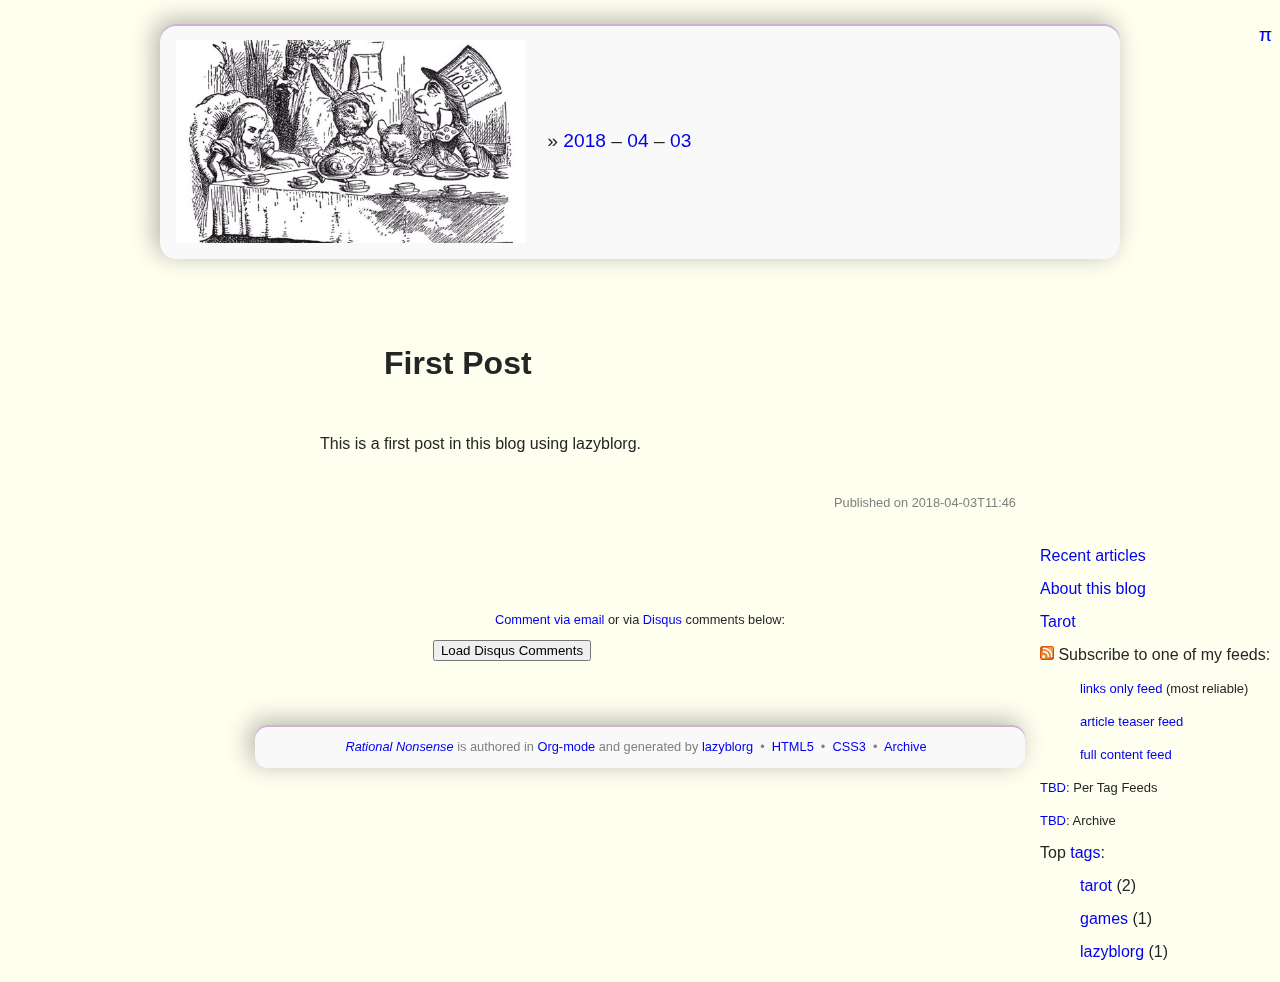
<file: 2018/04/03/20180403-first-post/index.html>
<!DOCTYPE html>
  <html xmlns="http://www.w3.org/1999/xhtml">
  <head>
  <meta charset="UTF-8">

  <meta name="author" content="Frank Berthold" />
  <meta name="generator" content="lazyblorg" />
  <meta name="description" content="First Post" />
  <meta name="orgmode-id" content="20180403-first-post" />

  <meta name="twitter:card" content="summary" />
  <meta name="twitter:site" content="@fkberthold" />
  <meta name="twitter:creator" content="@fkberthold" />
  <meta name="twitter:title" content="Rational Nonsense" />
  <meta name="twitter:description" content="First Post" />
  <meta name="twitter:image" content="http://fkberthold.github.io/images/fkberthold.jpg" />

  <meta property="og:type" content="article" />
  <meta property="og:title" content="Rational Nonsense" />
  <meta property="og:description" content="First Post" />
  <meta property="og:image" content="http://fkberthold.github.io/images/fkberthold.jpg" />
  <meta property="og:site_name" content="Rational Nonsense - Web-page of Frank Berthold">
  <meta property="article:published_time" content="2018-04-03T11:46+05:00" />
  <meta property="article:author" content="Frank Berthold" />

  <link rel="stylesheet" title="Rational Nonsense Standard CSS Style"
        href="//fkberthold.github.io/fkberthold.css" type="text/css" media="screen"  />

  <link rel="alternate" type="application/atom+xml"
        title="Rational Nonsense (links only)" href="//fkberthold.github.io/feeds/lazyblorg-all.atom_1.0.links-only.xml" />
  <link rel="alternate" type="application/atom+xml"
        title="Rational Nonsense (article teasers)" href="//fkberthold.github.io/feeds/lazyblorg-all.atom_1.0.links-and-teaser.xml" />
  <link rel="alternate" type="application/atom+xml"
        title="Rational Nonsense (full content)" href="//fkberthold.github.io/feeds/lazyblorg-all.atom_1.0.links-and-content.xml" />

  <!-- WARNING: This page is written in HTML5 and might not be displayed correctly in old browsers. -->

      <!-- link rel="stylesheet" type="text/css" href="../../../../style.css" / -->
      <title>First Post</title>

  </head>  <body>

    <div class="common-orgsource"><a href="source.org.txt">&#960;</a></div>


	<header>

	  <nav class="temporal-article-header-nav">
	    <span class="breadcrumbs">
	      <a href="../../../../"><img src="//fkberthold.github.io/images/tea_party.jpg" alt="Rational Nonsense logo" width="350" style="vertical-align:middle;"></a><span style="padding-top:1em;">&nbsp;&nbsp;&nbsp;&nbsp;&raquo;
	      <a href="../../../">2018</a>&nbsp;&ndash;&nbsp;<a href="../../">04</a>&nbsp;&ndash;&nbsp;<a href="../">03</a></span>
	    </span>
	  </nav>
	  <aside class="common-tags">
	    <ul>
	    </ul>
	  </aside>

	  <h1 class="common-article-header-title">First Post</h1>

	</header>

  
  <a id="show-sidebar-text" href="#show-sidebar">Show Sidebar</a>
  <div class="sidebar toggle-sidebar">
     <div class="search">
       <iframe id="search-big" src="//duckduckgo.com/search.html?width=140&site=fkberthold.github.io&prefill=Search%20blog"></iframe>
       <iframe id="search-narrow" src="//duckduckgo.com/search.html?width=70&k1=-1&k2=s&site=fkberthold.github.io&prefill=Search"></iframe>
       <br/>
     </div>
     <ul>
     <li><a href="//fkberthold.github.io">Recent articles</a></li>
     <li><a href="../../../../about">About this blog</a></li>
     <li><a href="../../../../tarot">Tarot</a></li>
     <li><img src="//fkberthold.github.io/images/feed-icon-14x14.png" alt="RSS icon" />&nbsp;Subscribe to one of my feeds:</li>
         <ul>
         <li><span style="font-size:small"><a href="//fkberthold.github.io/feeds/lazyblorg-all.atom_1.0.links-only.xml">links only feed</a> (most reliable)</span></li>
         <li><span style="font-size:small"><a href="//fkberthold.github.io/feeds/lazyblorg-all.atom_1.0.links-and-teaser.xml">article teaser feed</a></span></li>
         <li><span style="font-size:small"><a href="//fkberthold.github.io/feeds/lazyblorg-all.atom_1.0.links-and-content.xml">full content feed</a></span></li>
         </ul>
     <li><span style="font-size:small"><a href="https://en.wiktionary.org/wiki/TBD">TBD</a>: Per Tag Feeds</span></li>
     <li><span style="font-size:small"><a href="https://en.wiktionary.org/wiki/TBD">TBD</a>: Archive</span></li>
     <li>Top <a href="//fkberthold.github.io/tags/">tags</a>:</li>
         <ul class="top-tags-list">
              
              <li><a class="usertag" href="//fkberthold.github.io/tags/tarot">tarot</a> (2)</li>
              <li><a class="usertag" href="//fkberthold.github.io/tags/games">games</a> (1)</li>
              <li><a class="usertag" href="//fkberthold.github.io/tags/lazyblorg">lazyblorg</a> (1)</li>
         </ul>
     </ul>
  </div>


  <article class="common-article">

<p>

This is a first post in this blog using lazyblorg.

</p>


  </article>
	  <aside class="published-on">
	    Published on <time datetime="2018-04-03T11:46+05:00">2018-04-03T11:46</time>
	  </aside>

   <p class="email-comment">
      <a href="mailto:fkberthold@gmail.com?subject=20180403-first-post%20comment:%20&body=Please%20do%20not%20remove%20'20180403-first-post%20comment:'%20in%20subject%20and%20please%20tell%20me%20whether%20or%20not%20it%20is%20OK%20to%20add%20your%20comment%20and%2For%20your%20email%20address%20to%20the%20blog%20entry!">Comment via email</a> or via <a href="//disqus.com">Disqus</a> comments below:
   </p>

    <div id="disqus_thread"></div>
    <div id="disqus_loader" style="text-align: center">
      <!-- stolen from http://blog.yjl.im/2012/04/let-your-readers-decide-when-to-load.html -->
      <button onclick="load_disqus()">Load Disqus Comments</button>
      <script>
        function load_disqus()
        {
          var dsq = document.createElement('script');
          dsq.type = 'text/javascript';
          dsq.async = true;
          dsq.src = "//fkberthold.disqus.com/embed.js";
          var disqus_identifier = '20180403-first-post';
          (document.getElementsByTagName('head')[0] || document.getElementsByTagName('body')[0]).appendChild(dsq);
          var ldr = document.getElementById('disqus_loader');
          ldr.parentNode.removeChild(ldr);
        }
      </script>
    </div>
    <noscript>Please enable JavaScript to view the <a href="//disqus.com/?ref_noscript">Disqus comments.</a></noscript>

    <footer>
      <p><i><a href="../../../../about">Rational Nonsense</a></i> is authored in <a href="//orgmode.org">Org-mode</a> and generated by <a href="https://github.com/novoid/lazyblorg">lazyblorg</a>

	 	&nbsp;&bull;&nbsp; <a href="//validator.w3.org/check/referer">HTML5</a>

	 	&nbsp;&bull;&nbsp; <a href="//jigsaw.w3.org/css-validator/">CSS3</a>

	 	&nbsp;&bull;&nbsp; <a href="https://web.archive.org/web/*/fkberthold.github.io/2018/04/03/20180403-first-post/">Archive</a>
      </p>
    </footer>

  </body>
</html>
</file>
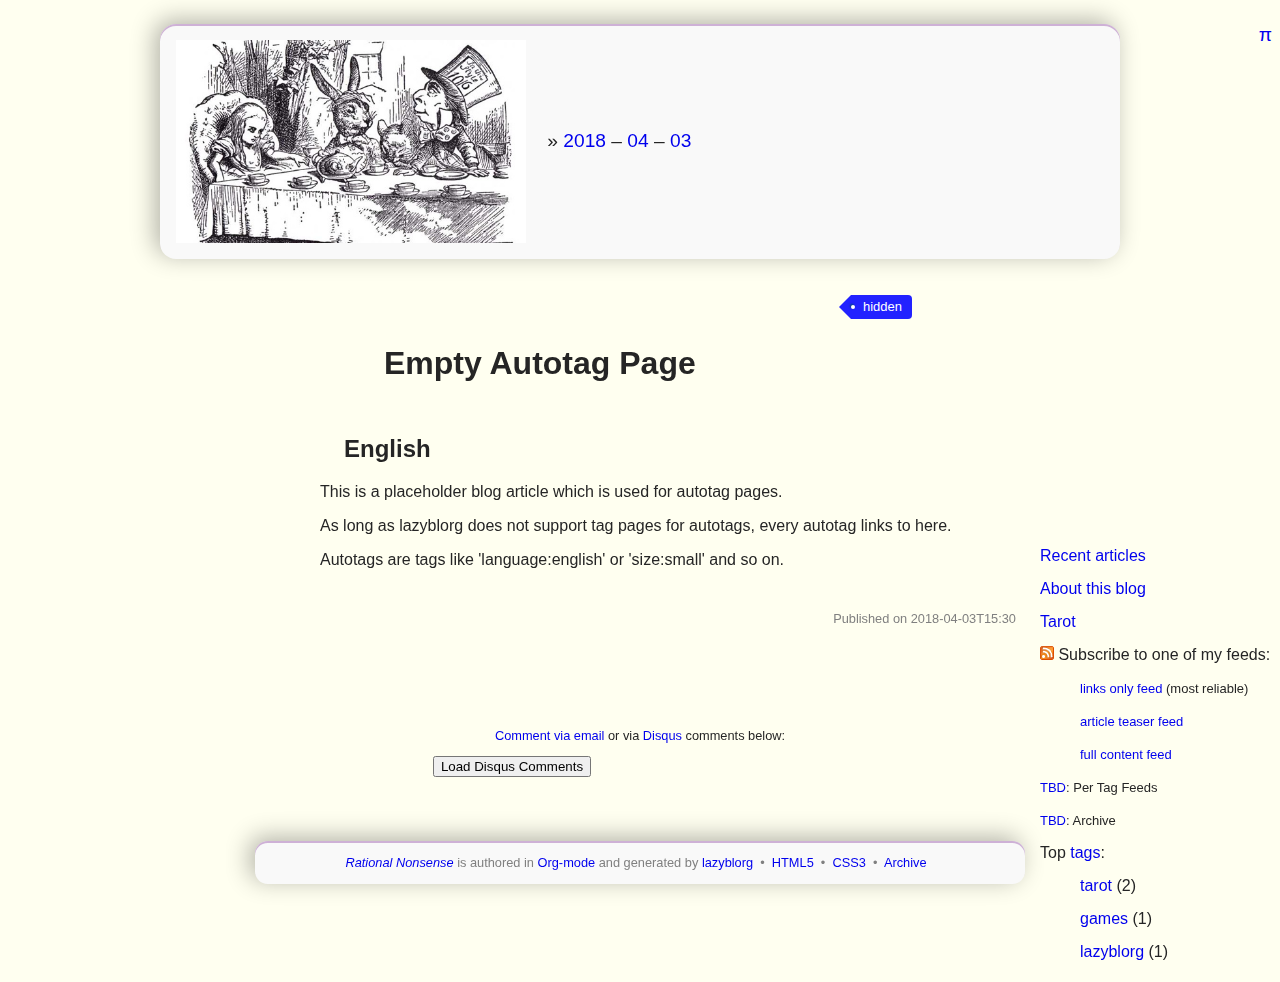
<file: 2018/04/03/empty-autotag-page/index.html>
<!DOCTYPE html>
  <html xmlns="http://www.w3.org/1999/xhtml">
  <head>
  <meta charset="UTF-8">

  <meta name="author" content="Frank Berthold" />
  <meta name="generator" content="lazyblorg" />
  <meta name="description" content="Empty Autotag Page" />
  <meta name="orgmode-id" content="empty-autotag-page" />

  <meta name="twitter:card" content="summary" />
  <meta name="twitter:site" content="@fkberthold" />
  <meta name="twitter:creator" content="@fkberthold" />
  <meta name="twitter:title" content="Rational Nonsense" />
  <meta name="twitter:description" content="Empty Autotag Page" />
  <meta name="twitter:image" content="http://fkberthold.github.io/images/fkberthold.jpg" />

  <meta property="og:type" content="article" />
  <meta property="og:title" content="Rational Nonsense" />
  <meta property="og:description" content="Empty Autotag Page" />
  <meta property="og:image" content="http://fkberthold.github.io/images/fkberthold.jpg" />
  <meta property="og:site_name" content="Rational Nonsense - Web-page of Frank Berthold">
  <meta property="article:published_time" content="2018-04-03T15:30+05:00" />
  <meta property="article:author" content="Frank Berthold" />

  <link rel="stylesheet" title="Rational Nonsense Standard CSS Style"
        href="//fkberthold.github.io/fkberthold.css" type="text/css" media="screen"  />

  <link rel="alternate" type="application/atom+xml"
        title="Rational Nonsense (links only)" href="//fkberthold.github.io/feeds/lazyblorg-all.atom_1.0.links-only.xml" />
  <link rel="alternate" type="application/atom+xml"
        title="Rational Nonsense (article teasers)" href="//fkberthold.github.io/feeds/lazyblorg-all.atom_1.0.links-and-teaser.xml" />
  <link rel="alternate" type="application/atom+xml"
        title="Rational Nonsense (full content)" href="//fkberthold.github.io/feeds/lazyblorg-all.atom_1.0.links-and-content.xml" />

  <!-- WARNING: This page is written in HTML5 and might not be displayed correctly in old browsers. -->

      <!-- link rel="stylesheet" type="text/css" href="../../../../style.css" / -->
      <title>Empty Autotag Page</title>

  </head>  <body>

    <div class="common-orgsource"><a href="source.org.txt">&#960;</a></div>


	<header>

	  <nav class="temporal-article-header-nav">
	    <span class="breadcrumbs">
	      <a href="../../../../"><img src="//fkberthold.github.io/images/tea_party.jpg" alt="Rational Nonsense logo" width="350" style="vertical-align:middle;"></a><span style="padding-top:1em;">&nbsp;&nbsp;&nbsp;&nbsp;&raquo;
	      <a href="../../../">2018</a>&nbsp;&ndash;&nbsp;<a href="../../">04</a>&nbsp;&ndash;&nbsp;<a href="../">03</a></span>
	    </span>
	  </nav>
	  <aside class="common-tags">
	    <ul>
                <li><a class="usertag" href="//fkberthold.github.io/tags/hidden/">hidden</a></li>
	    </ul>
	  </aside>

	  <h1 class="common-article-header-title">Empty Autotag Page</h1>

	</header>

  
  <a id="show-sidebar-text" href="#show-sidebar">Show Sidebar</a>
  <div class="sidebar toggle-sidebar">
     <div class="search">
       <iframe id="search-big" src="//duckduckgo.com/search.html?width=140&site=fkberthold.github.io&prefill=Search%20blog"></iframe>
       <iframe id="search-narrow" src="//duckduckgo.com/search.html?width=70&k1=-1&k2=s&site=fkberthold.github.io&prefill=Search"></iframe>
       <br/>
     </div>
     <ul>
     <li><a href="//fkberthold.github.io">Recent articles</a></li>
     <li><a href="../../../../about">About this blog</a></li>
     <li><a href="../../../../tarot">Tarot</a></li>
     <li><img src="//fkberthold.github.io/images/feed-icon-14x14.png" alt="RSS icon" />&nbsp;Subscribe to one of my feeds:</li>
         <ul>
         <li><span style="font-size:small"><a href="//fkberthold.github.io/feeds/lazyblorg-all.atom_1.0.links-only.xml">links only feed</a> (most reliable)</span></li>
         <li><span style="font-size:small"><a href="//fkberthold.github.io/feeds/lazyblorg-all.atom_1.0.links-and-teaser.xml">article teaser feed</a></span></li>
         <li><span style="font-size:small"><a href="//fkberthold.github.io/feeds/lazyblorg-all.atom_1.0.links-and-content.xml">full content feed</a></span></li>
         </ul>
     <li><span style="font-size:small"><a href="https://en.wiktionary.org/wiki/TBD">TBD</a>: Per Tag Feeds</span></li>
     <li><span style="font-size:small"><a href="https://en.wiktionary.org/wiki/TBD">TBD</a>: Archive</span></li>
     <li>Top <a href="//fkberthold.github.io/tags/">tags</a>:</li>
         <ul class="top-tags-list">
              
              <li><a class="usertag" href="//fkberthold.github.io/tags/tarot">tarot</a> (2)</li>
              <li><a class="usertag" href="//fkberthold.github.io/tags/games">games</a> (1)</li>
              <li><a class="usertag" href="//fkberthold.github.io/tags/lazyblorg">lazyblorg</a> (1)</li>
         </ul>
     </ul>
  </div>


  <article class="common-article">

	  <header><h2 class="section-title">English</h2></header>

<p>

This is a placeholder blog article which is used for autotag pages.

</p>

<p>

As long as lazyblorg does not support tag pages for autotags, every autotag links to here.

</p>

<p>

Autotags are tags like 'language:english' or 'size:small' and so on.

</p>


  </article>
	  <aside class="published-on">
	    Published on <time datetime="2018-04-03T15:30+05:00">2018-04-03T15:30</time>
	  </aside>

   <p class="email-comment">
      <a href="mailto:fkberthold@gmail.com?subject=empty-autotag-page%20comment:%20&body=Please%20do%20not%20remove%20'empty-autotag-page%20comment:'%20in%20subject%20and%20please%20tell%20me%20whether%20or%20not%20it%20is%20OK%20to%20add%20your%20comment%20and%2For%20your%20email%20address%20to%20the%20blog%20entry!">Comment via email</a> or via <a href="//disqus.com">Disqus</a> comments below:
   </p>

    <div id="disqus_thread"></div>
    <div id="disqus_loader" style="text-align: center">
      <!-- stolen from http://blog.yjl.im/2012/04/let-your-readers-decide-when-to-load.html -->
      <button onclick="load_disqus()">Load Disqus Comments</button>
      <script>
        function load_disqus()
        {
          var dsq = document.createElement('script');
          dsq.type = 'text/javascript';
          dsq.async = true;
          dsq.src = "//fkberthold.disqus.com/embed.js";
          var disqus_identifier = 'empty-autotag-page';
          (document.getElementsByTagName('head')[0] || document.getElementsByTagName('body')[0]).appendChild(dsq);
          var ldr = document.getElementById('disqus_loader');
          ldr.parentNode.removeChild(ldr);
        }
      </script>
    </div>
    <noscript>Please enable JavaScript to view the <a href="//disqus.com/?ref_noscript">Disqus comments.</a></noscript>

    <footer>
      <p><i><a href="../../../../about">Rational Nonsense</a></i> is authored in <a href="//orgmode.org">Org-mode</a> and generated by <a href="https://github.com/novoid/lazyblorg">lazyblorg</a>

	 	&nbsp;&bull;&nbsp; <a href="//validator.w3.org/check/referer">HTML5</a>

	 	&nbsp;&bull;&nbsp; <a href="//jigsaw.w3.org/css-validator/">CSS3</a>

	 	&nbsp;&bull;&nbsp; <a href="https://web.archive.org/web/*/fkberthold.github.io/2018/04/03/empty-autotag-page/">Archive</a>
      </p>
    </footer>

  </body>
</html>
</file>
